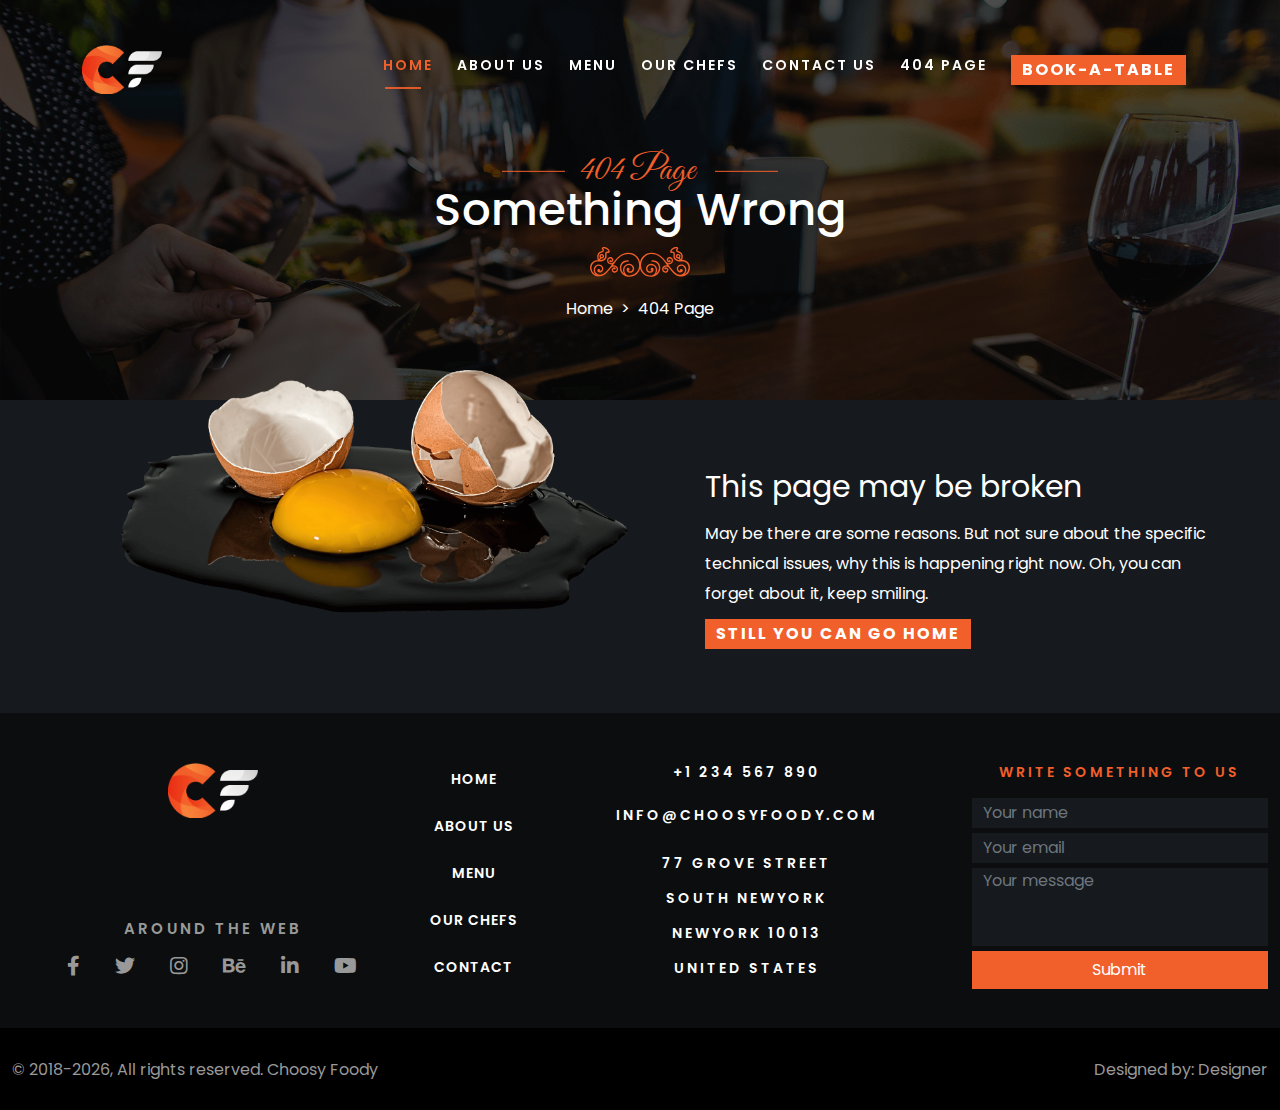
<file: 404page.html>
<!DOCTYPE html>
<html lang="en">

<head>
    <meta charset="UTF-8">
    <meta http-equiv="X-UA-Compatible" content="IE=edge">
    <meta name="viewport" content="width=device-width, initial-scale=1.0">
    <title>choosyfoody</title>
    <!-- boostrap css -->
    <link rel="stylesheet" href="css/bootstrap.min.css">
    <!-- google font css -->
    <link href="https://fonts.googleapis.com/css?family=Great+Vibes|Poppins:400,500,600,700,800&display=swap"
        rel="stylesheet">
    <!-- font awesome css -->
    <link rel="stylesheet" href="css/fontawesome.min.css">
    <!-- slick slider css -->
    <link rel="stylesheet" href="css/slick.css">
    <!-- main css -->
    <link rel="stylesheet" href="css/style.css">
    <!-- responsive css -->
    <link rel="stylesheet" href="css/responsive.css">
</head>

<body>
    <div id="errorpage">
        <!-- ----------------------book a table part start------------------------ -->

        <section id="full-book" class="book-table">
            <div class="container-fluid">
                <div class="row">

                    <div class="col-sm-12 col-md-8 from-part">
                        <div class="content text-center">
                            <p type="button" class="close" data-dismiss="modal" aria-label="Close">
                                <span aria-hidden="true">&times;</span>
                            </p>
                            <h3>Send Your requirements</h3>
                            <form action="" name="bookTable">
                                <div class="input-group">
                                    <input type="text" class="form-control" placeholder="No. of Persons">
                                    <div class="input-group-append">
                                        <div class="input-group-text">
                                            <i class="fas fa-user-friends"></i>
                                        </div>
                                    </div>
                                </div>
                                <div class="input-group date">
                                    <input type="text" class="form-control" placeholder="Date">
                                    <div class="input-group-append">
                                        <div class="input-group-text" id="calendar">
                                            <i class="fa fa-calendar"></i>
                                        </div>
                                    </div>
                                </div>
                                <div class="input-group date">
                                    <input type="text" class="form-control" placeholder="Time">
                                    <div class="input-group-append">
                                        <div class="input-group-text" id="time">
                                            <i class="fas fa-clock"></i>
                                        </div>
                                    </div>
                                </div>

                                <div class="input-group">
                                    <input type="text" class="form-control" placeholder="Your Name">
                                    <div class="input-group-append">
                                        <div class="input-group-text" id="yourname">
                                            <i class="fas fa-user-edit"></i>
                                        </div>
                                    </div>
                                </div>
                                <div class="input-group">
                                    <input type="text" class="form-control" placeholder="Your Phone No." />
                                    <div class="input-group-append">
                                        <div class="input-group-text">
                                            <i class="fas fa-phone"></i>
                                        </div>
                                    </div>
                                </div>
                                <div class="input-group">

                                    <input type="text" class="form-control" autocomplete="off"
                                        placeholder="Your Email" />
                                    <div class="input-group-append">
                                        <div class="input-group-text">
                                            <i class="fas fa-at"></i>
                                        </div>
                                    </div>
                                </div>
                                <div class="input-group">
                                    <span class="input-group-btn">
                                        <button class="btn subbtn" type="submit">Submit</button>
                                    </span>
                                </div>
                            </form>
                        </div>
                    </div>
                </div>
            </div>
        </section>

        <!--------------------- book a table part end ------------------------->

        <!----------------- navbar part start--------------------->
        <div class="section menu cf-nav" id="background_main">
            <nav class="navbar navbar-expand-lg">
                <div class="container">

                    <a class="navbar-brand" href="#"><img src="images/cf-logo.png" alt=""></a>

                    <button class="navbar-toggler" type="button" data-bs-toggle="collapse"
                        data-bs-target="#navbarSupportedContent" aria-controls="navbarSupportedContent"
                        aria-expanded="false" aria-label="Toggle navigation">
                        <i class="fas fa-bars"></i>
                    </button>
                    <div class="collapse navbar-collapse my_nav" id="navbarSupportedContent">
                        <ul class="navbar-nav ms-auto mb-2 mb-lg-0">

                            <li class="nav-item active">
                                <a class="nav-link active" aria-current="page" href="index.html">Home</a>
                            </li>
                            <li class="nav-item">
                                <a class="nav-link" aria-current="page" href="aboutus.html">About Us</a>
                            </li>
                            <li class="nav-item">
                                <a class="nav-link" aria-current="page" href="menu.html">Menu</a>
                            </li>
                            <li class="nav-item">
                                <a class="nav-link" aria-current="page" href="chefs.html">Our Chefs</a>
                            </li>
                            <li class="nav-item">
                                <a class="nav-link" aria-current="page" href="contactus.html">Contact Us</a>
                            </li>
                            <li class="nav-item">
                                <a class="nav-link" aria-current="page" href="#">404 Page</a>
                            </li>
                            <li class="nav-item">
                                <a class="nav-link" aria-current="page" href="#"><button type="button"
                                        class="btn all-btn shine">Book-a-Table</button>
                                </a>
                            </li>
                        </ul>
                    </div>
                </div>
            </nav>
        </div>


        <!----------------- navbar part end--------------------->

        <!-- -------------special part start------------------ -->
        <section id="full-special" class="special">
            <div class="container-fluid">
                <div class="row">
                    <div class="col-md-12 background ">
                        <div class="foreground">

                            <div class="content text-center">

                                <h2>404 Page</h2>

                                <h3>Something Wrong</h3>

                                <img src="images/title-shape.svg" alt="Title Shape Image">

                                <nav style="--bs-breadcrumb-divider: '>';" aria-label="breadcrumb">
                                    <ul class="breadcrumb">
                                        <li class="breadcrumb-item"><a href="index.html">Home</a></li>
                                        <li class="breadcrumb-item active" aria-current="404page.html"><a
                                                href="404page.html"></a> 404 Page</li>
                                    </ul>
                                </nav>

                            </div>

                        </div>

                    </div>
                </div>
            </div>


        </section>

        <!-- -------------special part start------------------ -->

        <!-------------broken part start ----------------->
        <section id="brokenpage" class="broken">
            <section id="full-404-page" class="page-404">
                <div class="container-fluid">
                    <div class="row">
                        <div class="col col-12 col-sm-12 col-md-12 col-lg-12 col-xl-6 broken-left">
                            <img src="images/bg-404.png" alt="Broken Eggs Image" class="img-fluid">
                        </div>
                        <div class="col col-12 col-sm-12 col-md-12 col-lg-12 col-xl-5 offset-xl-1 broken-right">
                            <p>This page may be broken</p>
                            <p>May be there are some reasons. But not sure about the specific technical issues, why this
                                is happening right now. Oh, you can forget about it, keep smiling. </p>
                            <a href="index.html">
                                <button type="button" class="btn all-btn shine d-none d-sm-block">Still you can go
                                    Home</button>
                                <button type="button" class="btn all-btn shine d-sm-none">Go Home</button>
                            </a>
                        </div>
                    </div>
                </div>
            </section>
        </section>
        <!-------------broken part start ----------------->
        <!-- ---------------------footer part start -------------------->
        <section id="footer-full" class="footer">
            <div class="footer-top">
                <div class="container-fluid">
                    <div class="row">
                        <div class="col col-12 col-sm-6 col-md-6 col-xl-4 text-center">
                            <div class="row">
                                <div class="col-md-12 logo">
                                    <p>
                                        <a href="index.html"><img src="images/cf-logo.png" alt="logo"></a>
                                    </p>
                                </div>
                                <div class="col-md-12">
                                    <div class="social">
                                        <p class="text">Around The Web</p>
                                        <ul>
                                            <li>
                                                <ul>
                                                    <li>
                                                        <a class="facebook" href="YOUR FACEBOOK URL">
                                                            <i class="fab fa-facebook-f"></i>
                                                        </a>
                                                    </li>
                                                    <li>
                                                        <a class="twitter" href="YOUR TWITTER URL">
                                                            <i class="fab fa-twitter"></i>
                                                        </a>
                                                    </li>
                                                    <li>
                                                        <a class="instagram" href="YOUR INSTAGRAM URL">
                                                            <i class="fab fa-instagram"></i>
                                                        </a>
                                                    </li>
                                                    <li>
                                                        <a class="behance" href="YOUR BEHANCE URL">
                                                            <i class="fab fa-behance"></i>
                                                        </a>
                                                    </li>
                                                    <li>
                                                        <a class="linkedin" href="YOUR LINKED IN URL">
                                                            <i class="fab fa-linkedin-in"></i>
                                                        </a>
                                                    </li>
                                                    <li>
                                                        <a class="youtube" href="YOUR YOUTUBE URL">
                                                            <i class="fab fa-youtube"></i>
                                                        </a>
                                                    </li>
                                                </ul>
                                            </li>
                                        </ul>
                                    </div>
                                </div>
                            </div>

                        </div>
                        <div class="col col-12 col-sm-6 col-md-6 col-xl-1 footer-menu">
                            <ul>
                                <li><a href="">Home</a></li>
                                <li><a href="">About Us</a></li>
                                <li><a href="">Menu</a></li>
                                <li><a href="">Our Chefs</a></li>
                                <li><a href="">Contact</a></li>
                            </ul>
                        </div>
                        <div class="col col-12 col-sm-6 col-md-6 col-xl-4 contact-way text-center">

                            <div class="phone">
                                <p>+1 234 567 890</p>
                            </div>

                            <div class="mail">
                                <p>INFO@CHOOSYFOODY.COM</p>
                            </div>

                            <div class="address">
                                <p>77 GROVE STREET</p>
                                <p>SOUTH NEWYORK</p>
                                <p>NEWYORK 10013</p>
                                <p>UNITED STATES</p>
                            </div>

                        </div>
                        <div class="col col-12 col-sm-6 col-md-6 col-xl-3 footer-from">
                            <p>Write something to us</p>
                            <form action="">
                                <div class="input-group">
                                    <input type="name" class="form-control" placeholder="Your name" autocomplete="off">
                                </div>

                                <div class="input-group">
                                    <input type="email" class="form-control" placeholder="Your email"
                                        autocomplete="off">
                                </div>

                                <div class="input-group">
                                    <textarea class="form-control" name="text" id="text" placeholder="Your message"
                                        autocomplete="off"></textarea>
                                </div>

                                <div class="input-group">
                                    <span class="input-group-btn">
                                        <button class="btn" type="submit">Submit</button>
                                    </span>
                                </div>
                            </form>
                        </div>
                    </div>

                </div>
            </div>
            <!-- ---------------------footer part end -------------------->
            <!------------------- footer bottom part start --------------------------->
            <div class="footer-bottom">
                <div class="container-fluid">
                    <div class="row">
                        <div class="col-md-8 bottom-left">
                            &copy; 2018<script>
                                new Date().getFullYear() > 2010 && document.write("-" + new Date().getFullYear());
                            </script>, All rights reserved. <a href="#">Choosy Foody</a>
                        </div>
                        <div class="col-md-4 d-none d-md-block bottom-right">
                            Designed by: Designer
                        </div>
                    </div>
                </div>
            </div>

            <!------------------- footer bottom part start --------------------------->
        </section>

    </div>
    <!-- ---------------jquery js----------- -->
    <script src="js/jquery-1.12.4.min.js"></script>
    <!-- ---------------bootstrap js----------- -->
    <script src="js/bootstrap.bundle.min.js"></script>
    <!-- ---------------slick slider js----------- -->
    <script src="js/slick.min.js"></script>
    <!-- -----------special part js----------- -->
    <script src="js/mixitup.min.js"></script>
    <!-- -----------parally part js----------- -->
    <script src="js/parally.js"></script>
    <!-- -----------custom part js----------- -->
    <script src="js/script.js"></script>
</body>

</html>
</file>
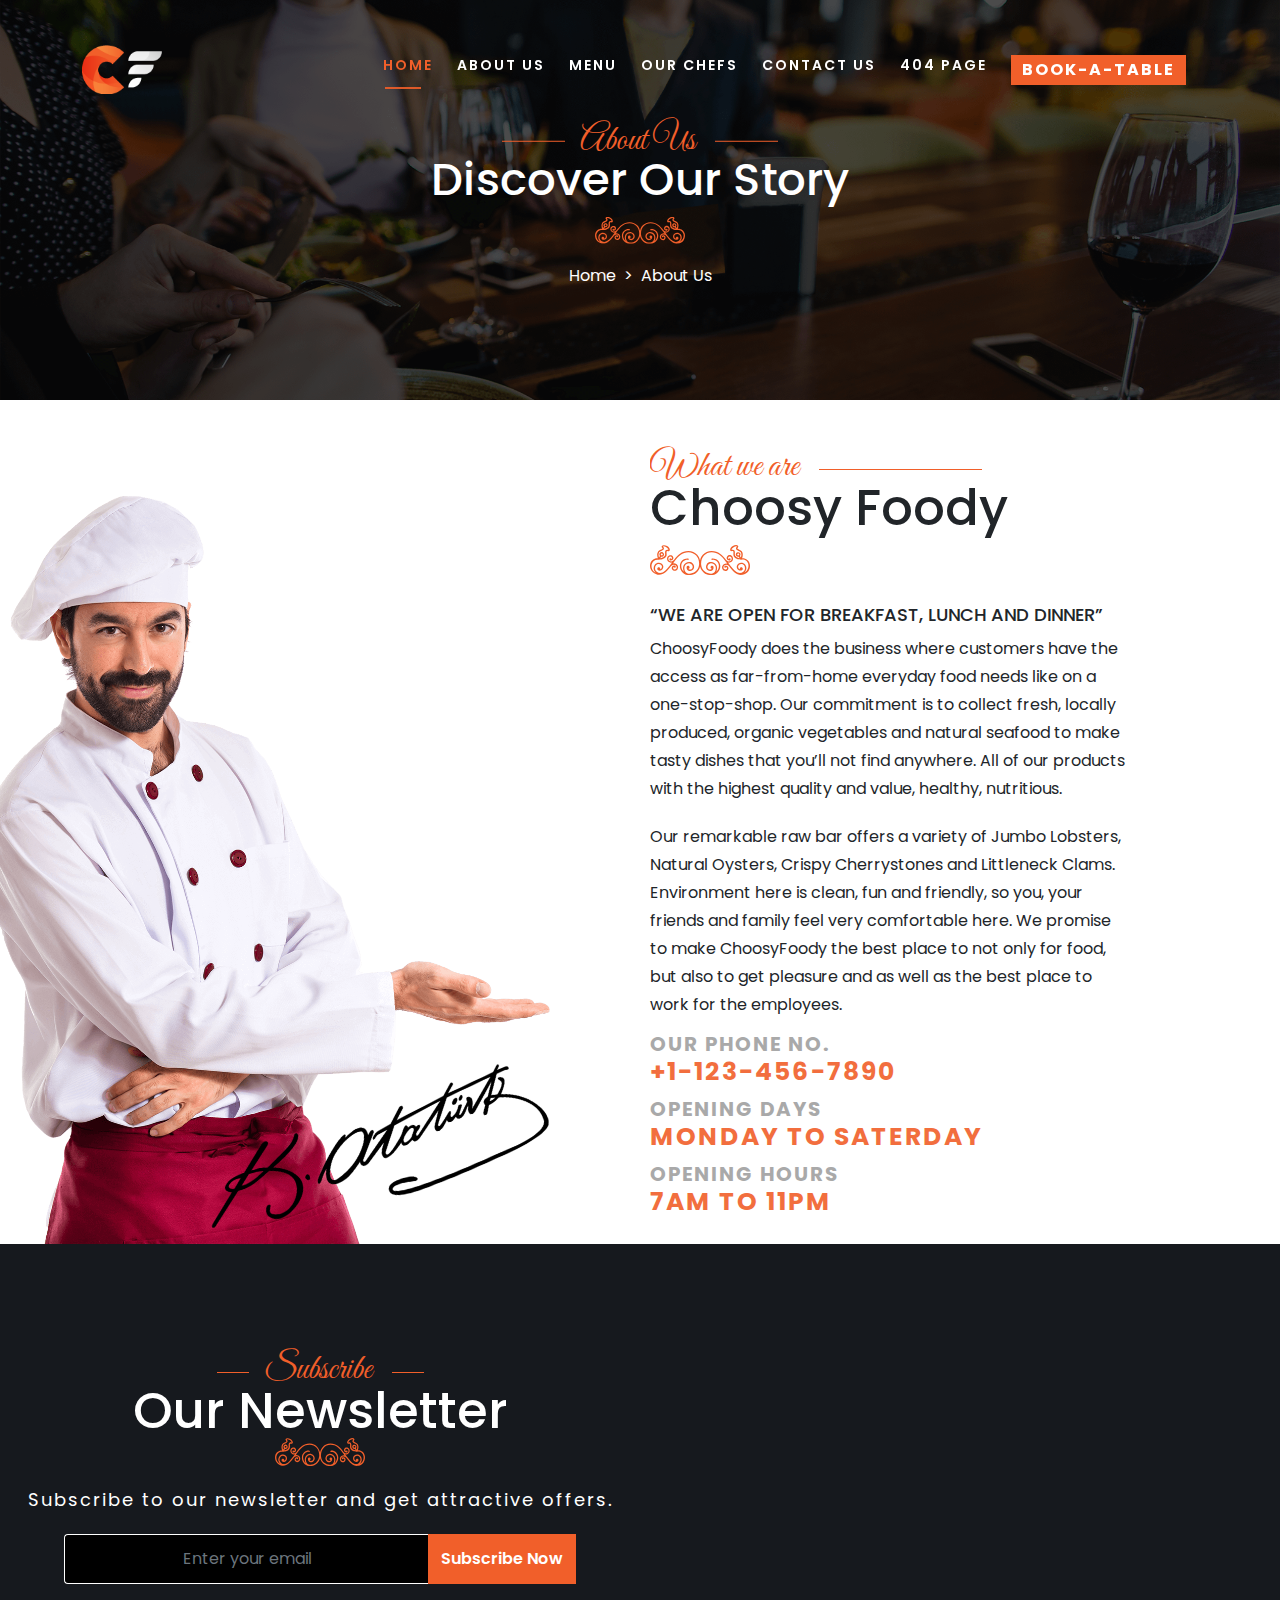
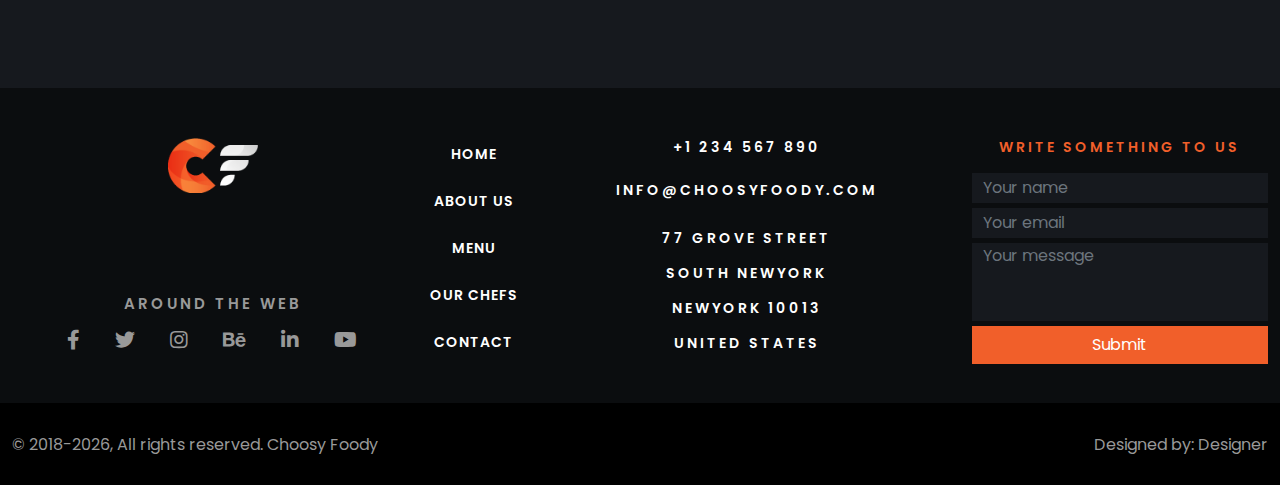
<file: aboutus.html>
<!DOCTYPE html>
<html lang="en">

<head>
    <meta charset="UTF-8">
    <meta http-equiv="X-UA-Compatible" content="IE=edge">
    <meta name="viewport" content="width=device-width, initial-scale=1.0">
    <title>choosyfoody</title>
    <!-- boostrap css -->
    <link rel="stylesheet" href="css/bootstrap.min.css">
    <!-- google font css -->
    <link href="https://fonts.googleapis.com/css?family=Great+Vibes|Poppins:400,500,600,700,800&display=swap"
        rel="stylesheet">
    <!-- font awesome css -->
    <link rel="stylesheet" href="css/fontawesome.min.css">
    <!-- slick slider css -->
    <link rel="stylesheet" href="css/slick.css">
    <!-- main css -->
    <link rel="stylesheet" href="css/style.css">
    <!-- responsive css -->
    <link rel="stylesheet" href="css/responsive.css">
</head>

<body>
    <div id="aboutus_page">
        <!-- ----------------------book a table part start------------------------ -->
        <section id="full-book" class="book-table">
            <div class="container-fluid">
                <div class="row">

                    <div class="col-sm-12 col-md-8 from-part">
                        <div class="content text-center">
                            <p type="button" class="close" data-dismiss="modal" aria-label="Close">
                                <span aria-hidden="true">&times;</span>
                            </p>
                            <h3>Send Your requirements</h3>
                            <form action="" name="bookTable">
                                <div class="input-group">
                                    <input type="text" class="form-control" placeholder="No. of Persons">
                                    <div class="input-group-append">
                                        <div class="input-group-text">
                                            <i class="fas fa-user-friends"></i>
                                        </div>
                                    </div>
                                </div>
                                <div class="input-group date">
                                    <input type="text" class="form-control" placeholder="Date">
                                    <div class="input-group-append">
                                        <div class="input-group-text" id="calendar">
                                            <i class="fa fa-calendar"></i>
                                        </div>
                                    </div>
                                </div>
                                <div class="input-group date">
                                    <input type="text" class="form-control" placeholder="Time">
                                    <div class="input-group-append">
                                        <div class="input-group-text" id="time">
                                            <i class="fas fa-clock"></i>
                                        </div>
                                    </div>
                                </div>

                                <div class="input-group">
                                    <input type="text" class="form-control" placeholder="Your Name">
                                    <div class="input-group-append">
                                        <div class="input-group-text" id="yourname">
                                            <i class="fas fa-user-edit"></i>
                                        </div>
                                    </div>
                                </div>
                                <div class="input-group">
                                    <input type="text" class="form-control" placeholder="Your Phone No." />
                                    <div class="input-group-append">
                                        <div class="input-group-text">
                                            <i class="fas fa-phone"></i>
                                        </div>
                                    </div>
                                </div>
                                <div class="input-group">

                                    <input type="text" class="form-control" autocomplete="off"
                                        placeholder="Your Email" />
                                    <div class="input-group-append">
                                        <div class="input-group-text">
                                            <i class="fas fa-at"></i>
                                        </div>
                                    </div>
                                </div>
                                <div class="input-group">
                                    <span class="input-group-btn">
                                        <button class="btn subbtn" type="submit">Submit</button>
                                    </span>
                                </div>
                            </form>
                        </div>
                    </div>
                </div>
            </div>
        </section>

        <!-- ----------------------book a table part end------------------------ -->
        <!----------------- navbar part start--------------------->

        <div class="section menu cf-nav" id="background_main">
            <nav class="navbar navbar-expand-lg">
                <div class="container">

                    <a class="navbar-brand" href="#"><img src="images/cf-logo.png" alt=""></a>

                    <button class="navbar-toggler" type="button" data-bs-toggle="collapse"
                        data-bs-target="#navbarSupportedContent" aria-controls="navbarSupportedContent"
                        aria-expanded="false" aria-label="Toggle navigation">
                        <i class="fas fa-bars"></i>
                    </button>
                    <div class="collapse navbar-collapse my_nav" id="navbarSupportedContent">
                        <ul class="navbar-nav ms-auto mb-2 mb-lg-0">

                            <li class="nav-item active">
                                <a class="nav-link active" aria-current="page" href="#">Home</a>
                            </li>
                            <li class="nav-item">
                                <a class="nav-link" aria-current="page" href="#">About Us</a>
                            </li>
                            <li class="nav-item">
                                <a class="nav-link" aria-current="page" href="#">Menu</a>
                            </li>
                            <li class="nav-item">
                                <a class="nav-link" aria-current="page" href="#">Our Chefs</a>
                            </li>
                            <li class="nav-item">
                                <a class="nav-link" aria-current="page" href="#">Contact Us</a>
                            </li>
                            <li class="nav-item">
                                <a class="nav-link" aria-current="page" href="#">404 Page</a>
                            </li>
                            <li class="nav-item">
                                <a class="nav-link" aria-current="page" href="#"><button type="button"
                                        class="btn all-btn shine">Book-a-Table</button>
                                </a>
                            </li>
                        </ul>
                    </div>
                </div>
            </nav>
        </div>
        <!----------------- navbar part end--------------------->
        <!-- -------------special part start------------------ -->
        <section id="full-special" class="special aboutus-page">
            <div class="container-fluid">
                <div class="row">
                    <div class="col-md-12 background ">
                        <div class="foreground">

                            <div class="content text-center">

                                <h2>About Us</h2>

                                <h3>Discover Our Story</h3>

                                <img src="images/title-shape.svg" alt="Title Shape Image">

                                <nav style="--bs-breadcrumb-divider: '>';" aria-label="breadcrumb">
                                    <ul class="breadcrumb">
                                        <li class="breadcrumb-item"><a href="index.html">Home</a></li>
                                        <li class="breadcrumb-item active" aria-current=""><a href="aboutus.html"></a>
                                            About Us</li>
                                    </ul>
                                </nav>

                            </div>

                        </div>
                    </div>

                </div>
            </div>
        </section>
        <!-- -------------special part end ------------------ -->
        <!------------------------ about us part start --------------------->
        <div id="full_about_us" class="about-us">
            <div class="container">
                <div class="row">
                    <div class="col col-12 col-sm-12 col-md-12 col-lg-6 order-2 d-lg-none d-xl-none col-left">

                        <img src="images/signature-3.png" alt="Signature 3" class="img-fluid">

                    </div>

                    <div class="col col-12 col-sm-12 col-md-12 col-lg-6 d-none d-lg-block col-left">

                        <img src="images/signature-3.png" alt="Signature 3" class="img-fluid">

                    </div>
                    <div class="col col-12 col-sm-12 col-md-12 col-lg-6 col-right">

                        <div class="content">

                            <h2>What we are</h2>

                            <h3>Choosy Foody</h3>

                            <img src="images/title-shape.svg" alt="Title Shape Image">

                            <p class="headline">“We are open
                                for breakfast, lunch and dinner”</p>


                            <p class="d-xl-none">
                                ChoosyFoody does the business where customers have the access as far-from-home everyday
                                food
                                needs like on a
                                one-stop-shop. Our commitment is to collect fresh, locally produced, organic vegetables
                                and
                                natural seafood to make
                                tasty dishes that you’ll not find anywhere.<br><br>
                                We give outstanding personal services at the lowest possible prices. Our remarkable raw
                                bar
                                offers a variety of Jumbo
                                Lobsters, Natural Oysters, Crispy Cherrystones and Littleneck Clams. Environment here is
                                clean, fun and friendly.
                            </p>

                            <p class="d-none d-xl-block">
                                ChoosyFoody does the business where customers have the access as far-from-home everyday
                                food
                                needs like on a
                                one-stop-shop. Our commitment is to collect fresh, locally produced, organic vegetables
                                and
                                natural seafood to make
                                tasty dishes that you’ll not find anywhere. All of our products with the highest quality
                                and
                                value, healthy, nutritious.
                            </p>

                            <p class="d-none d-xl-block">
                                Our remarkable raw bar
                                offers a variety of Jumbo
                                Lobsters, Natural Oysters, Crispy Cherrystones and Littleneck Clams. Environment here is
                                clean, fun and friendly, so
                                you, your friends and family feel very comfortable here. We promise to make ChoosyFoody
                                the
                                best place to not only for
                                food, but also to get pleasure and as well as the best place to work for the employees.
                            </p>

                            <div class="phone">
                                <p>Our Phone No.</p>
                                <p>+1-123-456-7890</p>
                            </div>

                            <div class="days">
                                <p>Opening Days</p>
                                <p>Monday to Saterday</p>
                            </div>

                            <div class="hours">
                                <p>Opening Hours</p>
                                <p>7am to 11pm</p>
                            </div>

                        </div>

                    </div>
                </div>
            </div>
        </div>
        <!------------------------ about us part end --------------------->


        <!------------------------- newsletter part start-------------------- -->
        <section id="full-newsletter" class="newsletter">
            <div class="container-fluid">
                <div class="row">
                    <div class="col-md-6 left_part d-none d-md-block">
                        <div class="content text-center">
                            <h2>Subscribe</h2>
                            <h3>Our Newsletter</h3>
                            <img src="images/title-shape.svg" alt="">
                            <p>Subscribe to our newsletter and get attractive offers.</p>

                            <form action="">
                                <div class="input-group">
                                    <input type="email" class="form-control" placeholder="Enter your email">
                                    <span class="input-group-btn">
                                        <button class="btn" type="submit">Subscribe Now</button>
                                    </span>
                                </div>

                            </form>
                        </div>
                    </div>
                    <div class="col-md-6 right_part d-none d-md-block">
                        <iframe
                            src="https://www.google.com/maps/embed?pb=!1m14!1m8!1m3!1d3691.7352748921066!2d91.785175!3d22.2880156!3m2!1i1024!2i768!4f13.1!3m3!1m2!1s0x30acdefa541fc7a5%3A0x55fc0e23caaa5057!2sBRAC%20Bank%20Limited!5e0!3m2!1sen!2sbd!4v1622737428131!5m2!1sen!2sbd"
                            width="100%" height="100%" style="border:0;" allowfullscreen="" loading="lazy"></iframe>
                    </div>
                </div>
            </div>
        </section>
        <!------------------------ newsletter part end ------------------------------>
        <!------------------------- footer part start -------------------------------->
        <section id="footer-full" class="footer">
            <div class="footer-top">
                <div class="container-fluid">
                    <div class="row">
                        <div class="col col-12 col-sm-6 col-md-6 col-xl-4 text-center">
                            <div class="row">
                                <div class="col-md-12 logo">
                                    <p>
                                        <a href="index.html"><img src="images/cf-logo.png" alt="logo"></a>
                                    </p>
                                </div>
                                <div class="col-md-12">
                                    <div class="social">
                                        <p class="text">Around The Web</p>
                                        <ul>
                                            <li>
                                                <ul>
                                                    <li>
                                                        <a class="facebook" href="YOUR FACEBOOK URL">
                                                            <i class="fab fa-facebook-f"></i>
                                                        </a>
                                                    </li>
                                                    <li>
                                                        <a class="twitter" href="YOUR TWITTER URL">
                                                            <i class="fab fa-twitter"></i>
                                                        </a>
                                                    </li>
                                                    <li>
                                                        <a class="instagram" href="YOUR INSTAGRAM URL">
                                                            <i class="fab fa-instagram"></i>
                                                        </a>
                                                    </li>
                                                    <li>
                                                        <a class="behance" href="YOUR BEHANCE URL">
                                                            <i class="fab fa-behance"></i>
                                                        </a>
                                                    </li>
                                                    <li>
                                                        <a class="linkedin" href="YOUR LINKED IN URL">
                                                            <i class="fab fa-linkedin-in"></i>
                                                        </a>
                                                    </li>
                                                    <li>
                                                        <a class="youtube" href="YOUR YOUTUBE URL">
                                                            <i class="fab fa-youtube"></i>
                                                        </a>
                                                    </li>
                                                </ul>
                                            </li>
                                        </ul>
                                    </div>
                                </div>
                            </div>

                        </div>
                        <div class="col col-12 col-sm-6 col-md-6 col-xl-1 footer-menu">
                            <ul>
                                <li><a href="">Home</a></li>
                                <li><a href="">About Us</a></li>
                                <li><a href="">Menu</a></li>
                                <li><a href="">Our Chefs</a></li>
                                <li><a href="">Contact</a></li>
                            </ul>
                        </div>
                        <div class="col col-12 col-sm-6 col-md-6 col-xl-4 contact-way text-center">

                            <div class="phone">
                                <p>+1 234 567 890</p>
                            </div>

                            <div class="mail">
                                <p>INFO@CHOOSYFOODY.COM</p>
                            </div>

                            <div class="address">
                                <p>77 GROVE STREET</p>
                                <p>SOUTH NEWYORK</p>
                                <p>NEWYORK 10013</p>
                                <p>UNITED STATES</p>
                            </div>

                        </div>
                        <div class="col col-12 col-sm-6 col-md-6 col-xl-3 footer-from">
                            <p>Write something to us</p>
                            <form action="">
                                <div class="input-group">
                                    <input type="name" class="form-control" placeholder="Your name" autocomplete="off">
                                </div>

                                <div class="input-group">
                                    <input type="email" class="form-control" placeholder="Your email"
                                        autocomplete="off">
                                </div>

                                <div class="input-group">
                                    <textarea class="form-control" name="text" id="text" placeholder="Your message"
                                        autocomplete="off"></textarea>
                                </div>

                                <div class="input-group">
                                    <span class="input-group-btn">
                                        <button class="btn" type="submit">Submit</button>
                                    </span>
                                </div>
                            </form>
                        </div>
                    </div>

                </div>
            </div>
            <!------------------------- footer part end -------------------------------->
            <!------------------------ footer bottom part start -------------------------->
            <div class="footer-bottom">
                <div class="container-fluid">
                    <div class="row">
                        <div class="col-md-8 bottom-left">
                            &copy; 2018<script>
                                new Date().getFullYear() > 2010 && document.write("-" + new Date().getFullYear());
                            </script>, All rights reserved. <a href="#">Choosy Foody</a>
                        </div>
                        <div class="col-md-4 d-none d-md-block bottom-right">
                            Designed by: Designer
                        </div>
                    </div>
                </div>
            </div>

            <!------------------------ footer bottom part end --------------------------->
        </section>
    </div>

    <!-- ---------------jquery js----------- -->
    <script src="js/jquery-1.12.4.min.js"></script>
    <!-- ---------------bootstrap js----------- -->
    <script src="js/bootstrap.bundle.min.js"></script>
    <!-- ---------------slick slider js----------- -->
    <script src="js/slick.min.js"></script>
    <!-- -----------special part js----------- -->
    <script src="js/mixitup.min.js"></script>
    <!-- -----------parally part js----------- -->
    <script src="js/parally.js"></script>
    <!-- -----------custom part js----------- -->
    <script src="js/script.js"></script>
</body>

</html>
</file>
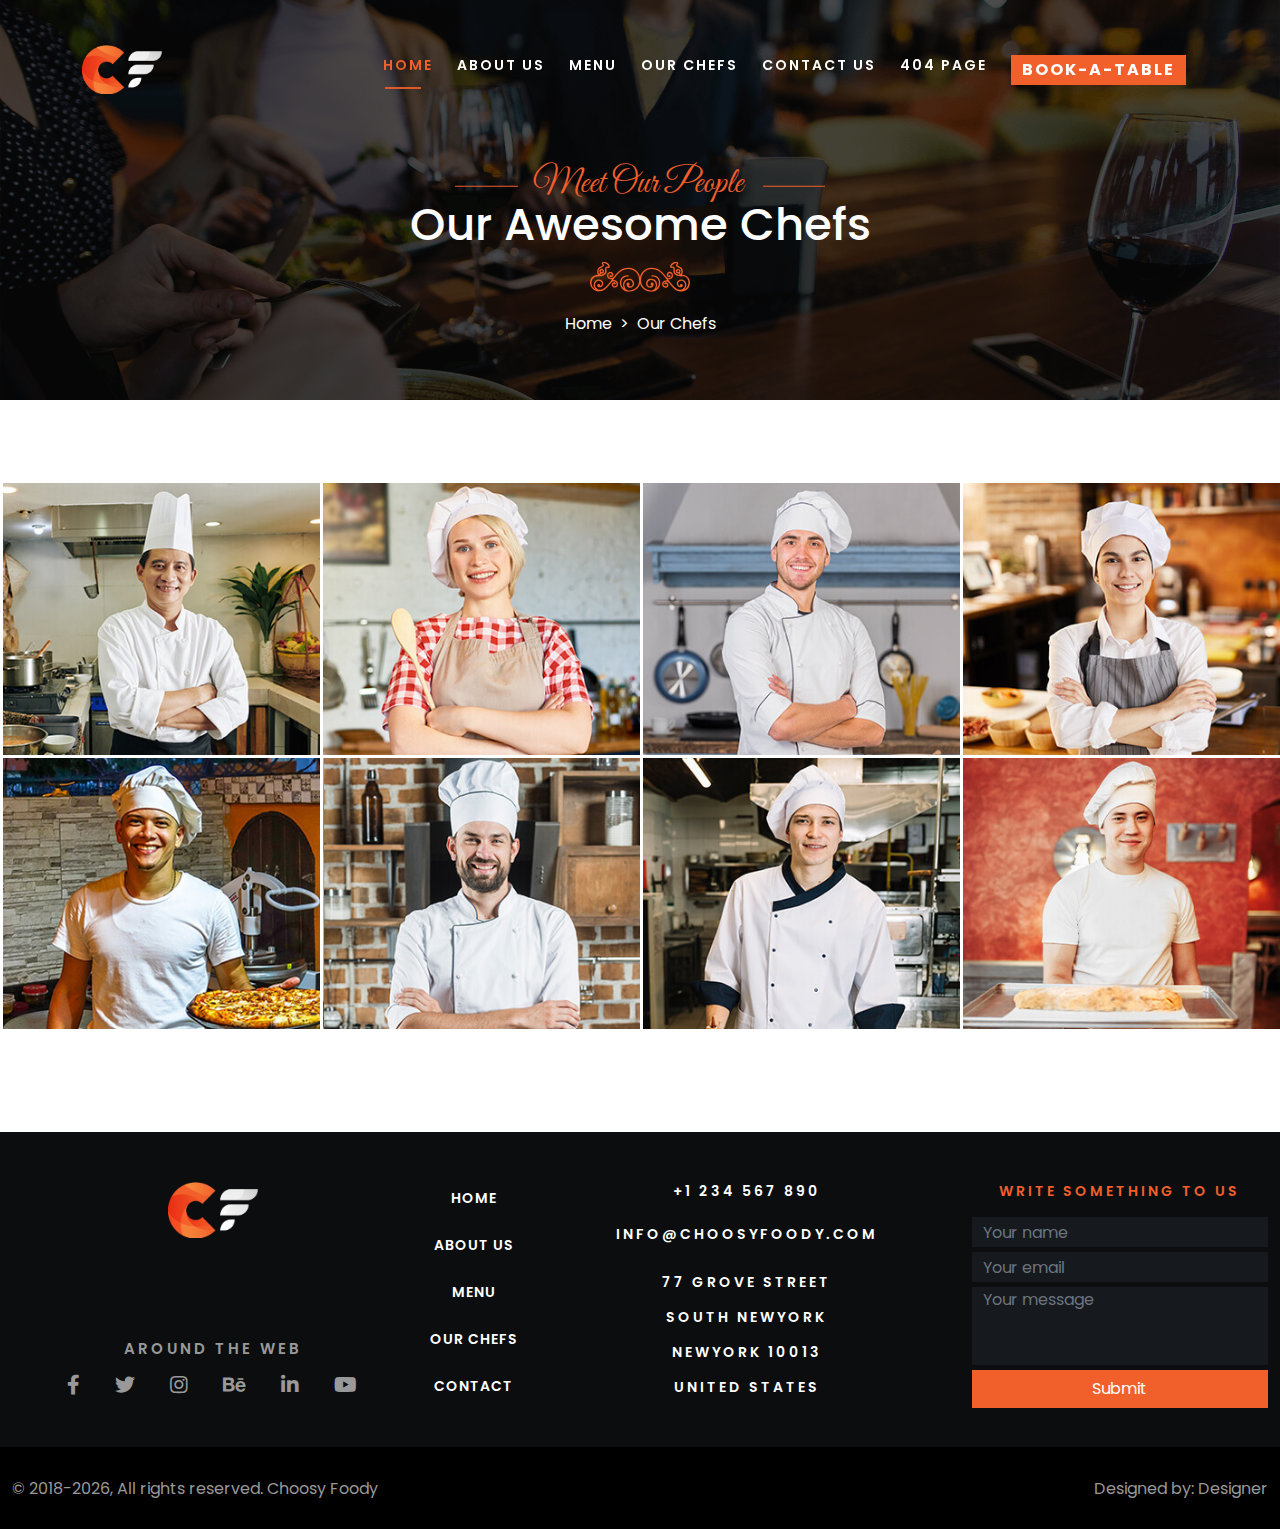
<file: chefs.html>
<!DOCTYPE html>
<html lang="en">

<head>
    <meta charset="UTF-8">
    <meta http-equiv="X-UA-Compatible" content="IE=edge">
    <meta name="viewport" content="width=device-width, initial-scale=1.0">
    <title>choosyfoody</title>
    <!-- boostrap css -->
    <link rel="stylesheet" href="css/bootstrap.min.css">
    <!-- google font css -->
    <link href="https://fonts.googleapis.com/css?family=Great+Vibes|Poppins:400,500,600,700,800&display=swap"
        rel="stylesheet">
    <!-- font awesome css -->
    <link rel="stylesheet" href="css/fontawesome.min.css">
    <!-- slick slider css -->
    <link rel="stylesheet" href="css/slick.css">
    <!-- main css -->
    <link rel="stylesheet" href="css/style.css">
    <!-- responsive css -->
    <link rel="stylesheet" href="css/responsive.css">
</head>

<body>
    <div id="ourchefs_page">
        <!-- ----------------------book a table part start------------------------ -->

        <section id="full-book" class="book-table">
            <div class="container-fluid">
                <div class="row">

                    <div class="col-sm-12 col-md-8 from-part">
                        <div class="content text-center">
                            <p type="button" class="close" data-dismiss="modal" aria-label="Close">
                                <span aria-hidden="true">&times;</span>
                            </p>
                            <h3>Send Your requirements</h3>
                            <form action="" name="bookTable">
                                <div class="input-group">
                                    <input type="text" class="form-control" placeholder="No. of Persons">
                                    <div class="input-group-append">
                                        <div class="input-group-text">
                                            <i class="fas fa-user-friends"></i>
                                        </div>
                                    </div>
                                </div>
                                <div class="input-group date">
                                    <input type="text" class="form-control" placeholder="Date">
                                    <div class="input-group-append">
                                        <div class="input-group-text" id="calendar">
                                            <i class="fa fa-calendar"></i>
                                        </div>
                                    </div>
                                </div>
                                <div class="input-group date">
                                    <input type="text" class="form-control" placeholder="Time">
                                    <div class="input-group-append">
                                        <div class="input-group-text" id="time">
                                            <i class="fas fa-clock"></i>
                                        </div>
                                    </div>
                                </div>

                                <div class="input-group">
                                    <input type="text" class="form-control" placeholder="Your Name">
                                    <div class="input-group-append">
                                        <div class="input-group-text" id="yourname">
                                            <i class="fas fa-user-edit"></i>
                                        </div>
                                    </div>
                                </div>
                                <div class="input-group">
                                    <input type="text" class="form-control" placeholder="Your Phone No." />
                                    <div class="input-group-append">
                                        <div class="input-group-text">
                                            <i class="fas fa-phone"></i>
                                        </div>
                                    </div>
                                </div>
                                <div class="input-group">

                                    <input type="text" class="form-control" autocomplete="off"
                                        placeholder="Your Email" />
                                    <div class="input-group-append">
                                        <div class="input-group-text">
                                            <i class="fas fa-at"></i>
                                        </div>
                                    </div>
                                </div>
                                <div class="input-group">
                                    <span class="input-group-btn">
                                        <button class="btn subbtn" type="submit">Submit</button>
                                    </span>
                                </div>
                            </form>
                        </div>
                    </div>
                </div>
            </div>
        </section>
        <!------------------------book a table part end-------------------------->


        <!----------------- navbar part start--------------------->

        <div class="section menu cf-nav" id="background_main">
            <nav class="navbar navbar-expand-lg">
                <div class="container">

                    <a class="navbar-brand" href="#"><img src="images/cf-logo.png" alt=""></a>

                    <button class="navbar-toggler" type="button" data-bs-toggle="collapse"
                        data-bs-target="#navbarSupportedContent" aria-controls="navbarSupportedContent"
                        aria-expanded="false" aria-label="Toggle navigation">
                        <i class="fas fa-bars"></i>
                    </button>
                    <div class="collapse navbar-collapse my_nav" id="navbarSupportedContent">
                        <ul class="navbar-nav ms-auto mb-2 mb-lg-0">

                            <li class="nav-item active">
                                <a class="nav-link active" aria-current="page" href="index.html">Home</a>
                            </li>
                            <li class="nav-item">
                                <a class="nav-link" aria-current="page" href="aboutus.html">About Us</a>
                            </li>
                            <li class="nav-item">
                                <a class="nav-link" aria-current="page" href="menu.html">Menu</a>
                            </li>
                            <li class="nav-item">
                                <a class="nav-link" aria-current="page" href="our_chefs.html">Our Chefs</a>
                            </li>
                            <li class="nav-item">
                                <a class="nav-link" aria-current="page" href="#">Contact Us</a>
                            </li>
                            <li class="nav-item">
                                <a class="nav-link" aria-current="page" href="#">404 Page</a>
                            </li>
                            <li class="nav-item">
                                <a class="nav-link" aria-current="page" href="#"><button type="button"
                                        class="btn all-btn shine">Book-a-Table</button>
                                </a>
                            </li>
                        </ul>
                    </div>
                </div>
            </nav>
        </div>

        <!----------------- navbar part end--------------------->

        <!-- -------------special part start------------------ -->
        <section id="full-special" class="special">
            <div class="container-fluid">
                <div class="row">
                    <div class="col-md-12 background ">
                        <div class="foreground">

                            <div class="content text-center">
                                <h2>Meet Our People</h2>
                                <h3>Our Awesome Chefs</h3>
                                <img src="images/title-shape.svg" alt="Title Shape Image">
                                <nav style="--bs-breadcrumb-divider: '>';" aria-label="breadcrumb">
                                    <ul class="breadcrumb">
                                        <li class="breadcrumb-item"><a href="index.html">Home</a></li>
                                        <li class="breadcrumb-item active" aria-current="">Our Chefs</li>
                                    </ul>
                                </nav>
                            </div>

                        </div>
                    </div>

                </div>
            </div>


        </section>
        <!-- -------------special part end------------------ -->
        <!-- -----------------------chefs part--------------------- -->
        <section id="full-chefs" class="chefs">
            <div class="container-fluid">
                <div class="row">

                    <div class="col col-12 col-sm-12 col-md-12 col-lg-12 col-xl-12 chefs-list">
                        <div class="row">
                            <div class="items col-xs-6 col-sm-6 col-md-3 p-0 drinks lunch snacks">
                                <div class="inner-item">
                                    <img src="images/chef-1.jpg">
                                </div>
                                <div class="items-overlay">
                                    <p>
                                        Rover Denson
                                        <span>Executive Chef</span>
                                    </p>

                                    <ul>
                                        <li>
                                            <a class="facebook" href="">
                                                <i class="fab fa-facebook-f"></i>
                                            </a>
                                        </li>
                                        <li>
                                            <a class="twitter" href="">
                                                <i class="fab fa-twitter"></i>
                                            </a>
                                        </li>
                                        <li>
                                            <a class="instagram" href="">
                                                <i class="fab fa-instagram"></i>
                                            </a>
                                        </li>
                                    </ul>

                                </div>
                            </div>

                            <div class="items col-xs-6 col-sm-6 col-md-3 p-0 drinks lunch snacks">
                                <div class="inner-item">
                                    <img src="images/chef-2.jpg">
                                </div>
                                <div class="items-overlay">
                                    <p>
                                        Jimmy Cullum
                                        <span>Sous Chef</span>
                                    </p>

                                    <ul>
                                        <li>
                                            <a class="facebook" href="">
                                                <i class="fab fa-facebook-f"></i>
                                            </a>
                                        </li>
                                        <li>
                                            <a class="twitter" href="">
                                                <i class="fab fa-twitter"></i>
                                            </a>
                                        </li>
                                        <li>
                                            <a class="instagram" href="">
                                                <i class="fab fa-instagram"></i>
                                            </a>
                                        </li>
                                    </ul>

                                </div>
                            </div>

                            <div class="items col-xs-6 col-sm-6 col-md-3 p-0 drinks lunch snacks">
                                <div class="inner-item">
                                    <img src="images/chef-3.jpg">
                                </div>
                                <div class="items-overlay">
                                    <p>
                                        Kenneth Adler
                                        <span>Chef de Partie</span>
                                    </p>

                                    <ul>
                                        <li>
                                            <a class="facebook" href="">
                                                <i class="fab fa-facebook-f"></i>
                                            </a>
                                        </li>
                                        <li>
                                            <a class="twitter" href="">
                                                <i class="fab fa-twitter"></i>
                                            </a>
                                        </li>
                                        <li>
                                            <a class="instagram" href="">
                                                <i class="fab fa-instagram"></i>
                                            </a>
                                        </li>
                                    </ul>

                                </div>
                            </div>
                            <div class="items col-xs-6 col-sm-6 col-md-3 p-0 drinks lunch snacks">
                                <div class="inner-item">
                                    <img src="images/chef-4.jpg">
                                </div>
                                <div class="items-overlay">
                                    <p>
                                        Judith Ritch
                                        <span>Butcher Chef </span>
                                    </p>

                                    <ul>
                                        <li>
                                            <a class="facebook" href="">
                                                <i class="fab fa-facebook-f"></i>
                                            </a>
                                        </li>
                                        <li>
                                            <a class="twitter" href="">
                                                <i class="fab fa-twitter"></i>
                                            </a>
                                        </li>
                                        <li>
                                            <a class="instagram" href="">
                                                <i class="fab fa-instagram"></i>
                                            </a>
                                        </li>
                                    </ul>

                                </div>
                            </div>
                            <div class="items col-xs-6 col-sm-6 col-md-3 p-0 drinks lunch snacks">
                                <div class="inner-item">
                                    <img src="images/chef-5.jpg">
                                </div>
                                <div class="items-overlay">
                                    <p>
                                        Robert Varner
                                        <span>Fish Chef</span>
                                    </p>

                                    <ul>
                                        <li>
                                            <a class="facebook" href="">
                                                <i class="fab fa-facebook-f"></i>
                                            </a>
                                        </li>
                                        <li>
                                            <a class="twitter" href="">
                                                <i class="fab fa-twitter"></i>
                                            </a>
                                        </li>
                                        <li>
                                            <a class="instagram" href="">
                                                <i class="fab fa-instagram"></i>
                                            </a>
                                        </li>
                                    </ul>

                                </div>
                            </div>
                            <div class="items col-xs-6 col-sm-6 col-md-3 p-0 drinks lunch snacks">
                                <div class="inner-item">
                                    <img src="images/chef-6.jpg">
                                </div>
                                <div class="items-overlay">
                                    <p>
                                        Brent Carrizales
                                        <span>Fry Chef</span>
                                    </p>

                                    <ul>
                                        <li>
                                            <a class="facebook" href="">
                                                <i class="fab fa-facebook-f"></i>
                                            </a>
                                        </li>
                                        <li>
                                            <a class="twitter" href="">
                                                <i class="fab fa-twitter"></i>
                                            </a>
                                        </li>
                                        <li>
                                            <a class="instagram" href="">
                                                <i class="fab fa-instagram"></i>
                                            </a>
                                        </li>
                                    </ul>

                                </div>
                            </div>
                            <div class="items col-xs-6 col-sm-6 col-md-3 p-0 drinks lunch snacks">
                                <div class="inner-item">
                                    <img src="images/chef-7.jpg">
                                </div>
                                <div class="items-overlay">
                                    <p>
                                        Robert Martinez
                                        <span>Grill Chef</span>
                                    </p>

                                    <ul>
                                        <li>
                                            <a class="facebook" href="">
                                                <i class="fab fa-facebook-f"></i>
                                            </a>
                                        </li>
                                        <li>
                                            <a class="twitter" href="">
                                                <i class="fab fa-twitter"></i>
                                            </a>
                                        </li>
                                        <li>
                                            <a class="instagram" href="">
                                                <i class="fab fa-instagram"></i>
                                            </a>
                                        </li>
                                    </ul>

                                </div>
                            </div>
                            <div class="items col-xs-6 col-sm-6 col-md-3 p-0 drinks lunch snacks">
                                <div class="inner-item">
                                    <img src="images/chef-8.jpg">
                                </div>
                                <div class="items-overlay">
                                    <p>
                                        Kevin Smith
                                        <span>Pantry Chef</span>
                                    </p>

                                    <ul>
                                        <li>
                                            <a class="facebook" href="">
                                                <i class="fab fa-facebook-f"></i>
                                            </a>
                                        </li>
                                        <li>
                                            <a class="twitter" href="">
                                                <i class="fab fa-twitter"></i>
                                            </a>
                                        </li>
                                        <li>
                                            <a class="instagram" href="">
                                                <i class="fab fa-instagram"></i>
                                            </a>
                                        </li>
                                    </ul>

                                </div>
                            </div>
                        </div>
                    </div>
                </div>
            </div>

        </section>
        <!-- --------------------chefs part end ------------------------>
        <!-------------------------- footer part start --------------------->
        <section id="footer-full" class="footer">
            <div class="footer-top">
                <div class="container-fluid">
                    <div class="row">
                        <div class="col col-12 col-sm-6 col-md-6 col-xl-4 text-center">
                            <div class="row">
                                <div class="col-md-12 logo">
                                    <p>
                                        <a href="index.html"><img src="images/cf-logo.png" alt="logo"></a>
                                    </p>
                                </div>
                                <div class="col-md-12">
                                    <div class="social">
                                        <p class="text">Around The Web</p>
                                        <ul>
                                            <li>
                                                <ul>
                                                    <li>
                                                        <a class="facebook" href="YOUR FACEBOOK URL">
                                                            <i class="fab fa-facebook-f"></i>
                                                        </a>
                                                    </li>
                                                    <li>
                                                        <a class="twitter" href="YOUR TWITTER URL">
                                                            <i class="fab fa-twitter"></i>
                                                        </a>
                                                    </li>
                                                    <li>
                                                        <a class="instagram" href="YOUR INSTAGRAM URL">
                                                            <i class="fab fa-instagram"></i>
                                                        </a>
                                                    </li>
                                                    <li>
                                                        <a class="behance" href="YOUR BEHANCE URL">
                                                            <i class="fab fa-behance"></i>
                                                        </a>
                                                    </li>
                                                    <li>
                                                        <a class="linkedin" href="YOUR LINKED IN URL">
                                                            <i class="fab fa-linkedin-in"></i>
                                                        </a>
                                                    </li>
                                                    <li>
                                                        <a class="youtube" href="YOUR YOUTUBE URL">
                                                            <i class="fab fa-youtube"></i>
                                                        </a>
                                                    </li>
                                                </ul>
                                            </li>
                                        </ul>
                                    </div>
                                </div>
                            </div>

                        </div>
                        <div class="col col-12 col-sm-6 col-md-6 col-xl-1 footer-menu">
                            <ul>
                                <li><a href="">Home</a></li>
                                <li><a href="">About Us</a></li>
                                <li><a href="">Menu</a></li>
                                <li><a href="">Our Chefs</a></li>
                                <li><a href="">Contact</a></li>
                            </ul>
                        </div>
                        <div class="col col-12 col-sm-6 col-md-6 col-xl-4 contact-way text-center">

                            <div class="phone">
                                <p>+1 234 567 890</p>
                            </div>

                            <div class="mail">
                                <p>INFO@CHOOSYFOODY.COM</p>
                            </div>

                            <div class="address">
                                <p>77 GROVE STREET</p>
                                <p>SOUTH NEWYORK</p>
                                <p>NEWYORK 10013</p>
                                <p>UNITED STATES</p>
                            </div>

                        </div>
                        <div class="col col-12 col-sm-6 col-md-6 col-xl-3 footer-from">
                            <p>Write something to us</p>
                            <form action="">
                                <div class="input-group">
                                    <input type="name" class="form-control" placeholder="Your name" autocomplete="off">
                                </div>

                                <div class="input-group">
                                    <input type="email" class="form-control" placeholder="Your email"
                                        autocomplete="off">
                                </div>

                                <div class="input-group">
                                    <textarea class="form-control" name="text" id="text" placeholder="Your message"
                                        autocomplete="off"></textarea>
                                </div>

                                <div class="input-group">
                                    <span class="input-group-btn">
                                        <button class="btn" type="submit">Submit</button>
                                    </span>
                                </div>
                            </form>
                        </div>
                    </div>

                </div>
            </div>
            <!-------------------------- footer part end --------------------->
            <!----------------------- footer bottom part start ---------------------->
            <div class="footer-bottom">
                <div class="container-fluid">
                    <div class="row">
                        <div class="col-md-8 bottom-left">
                            &copy; 2018<script>
                                new Date().getFullYear() > 2010 && document.write("-" + new Date().getFullYear());
                            </script>, All rights reserved. <a href="#">Choosy Foody</a>
                        </div>
                        <div class="col-md-4 d-none d-md-block bottom-right">
                            Designed by: Designer
                        </div>
                    </div>
                </div>
            </div>

            <!------------------------- footer bottom part end --------------------------->
        </section>
    </div>
    <!-- ---------------jquery js----------- -->
    <script src="js/jquery-1.12.4.min.js"></script>
    <!-- ---------------bootstrap js----------- -->
    <script src="js/bootstrap.bundle.min.js"></script>
    <!-- ---------------slick slider js----------- -->
    <script src="js/slick.min.js"></script>
    <!-- -----------special part js----------- -->
    <script src="js/mixitup.min.js"></script>
    <!-- -----------parally part js----------- -->
    <script src="js/parally.js"></script>
    <!-- -----------custom part js----------- -->
    <script src="js/script.js"></script>
</body>

</html>
</file>
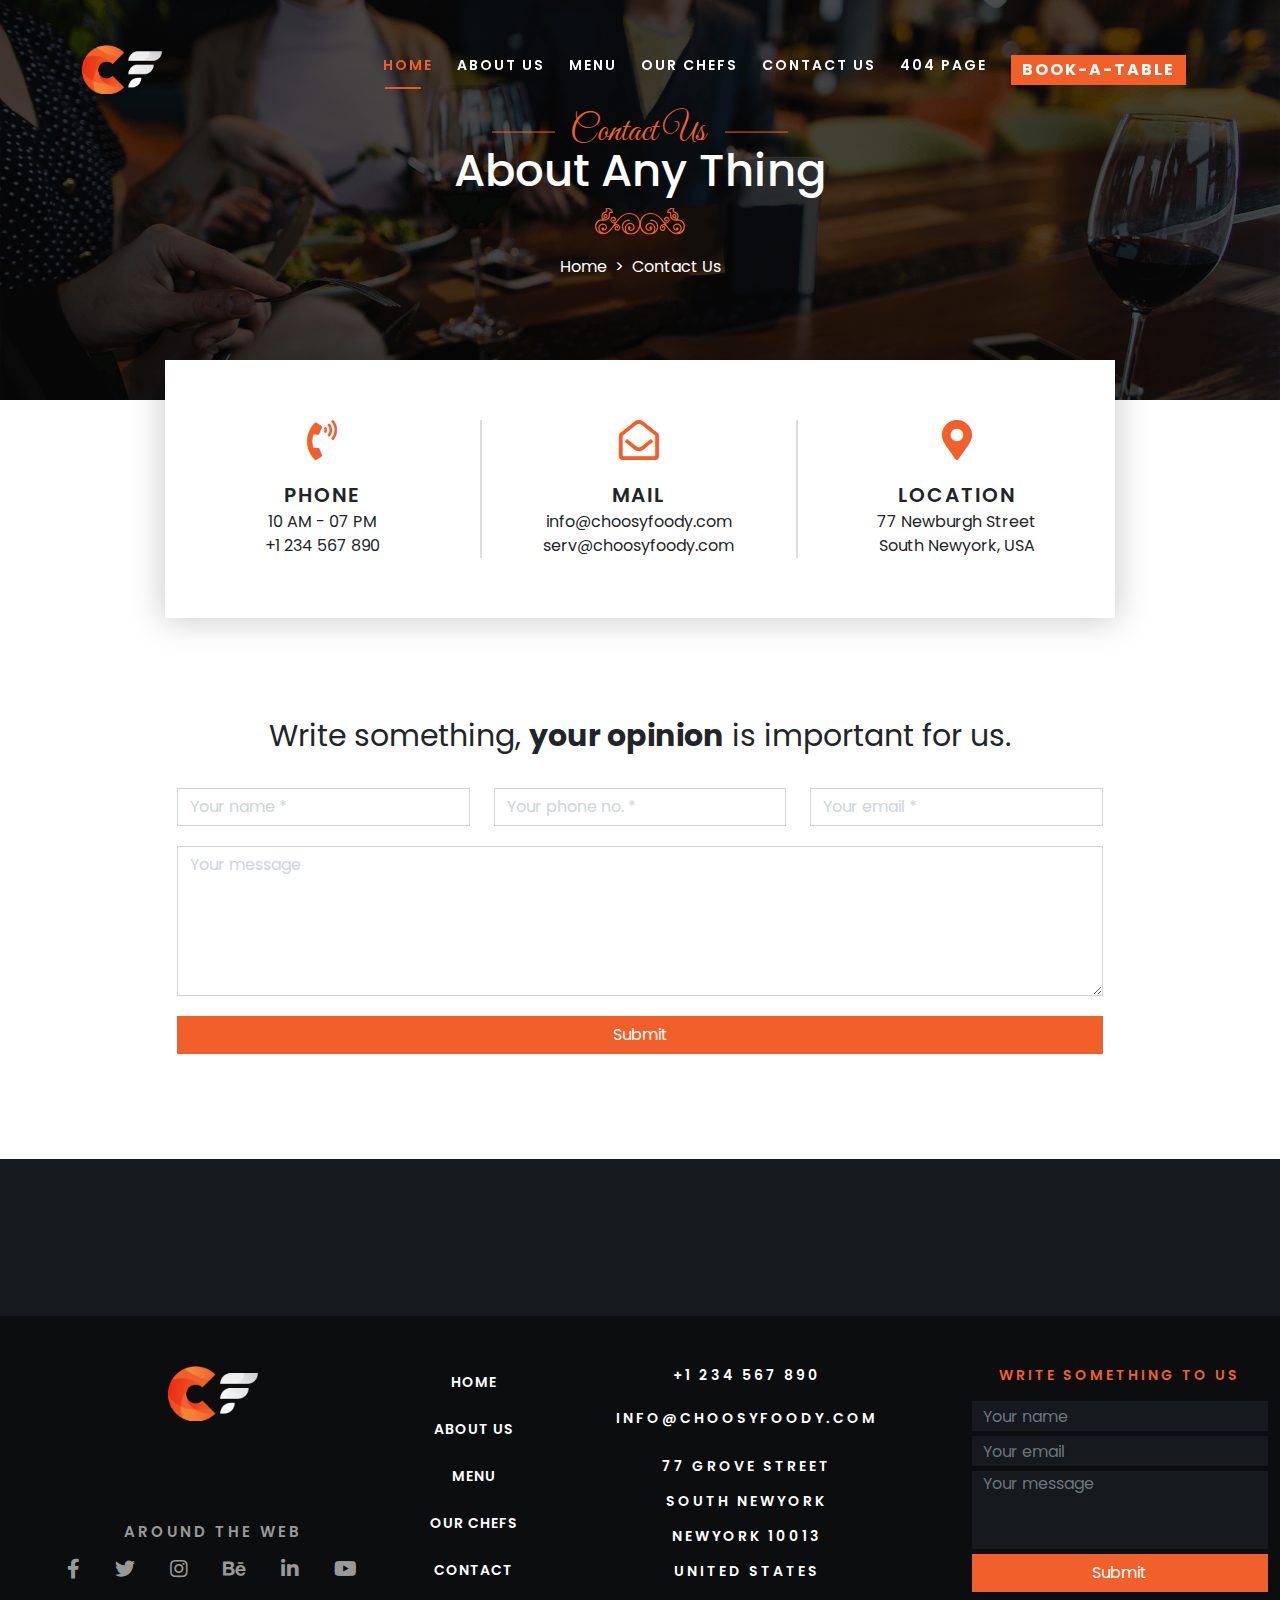
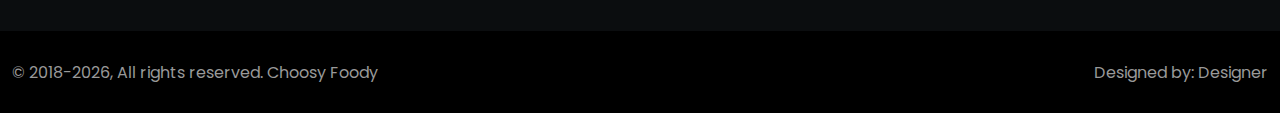
<file: contactus.html>
<!DOCTYPE html>
<html lang="en">

<head>
    <meta charset="UTF-8">
    <meta http-equiv="X-UA-Compatible" content="IE=edge">
    <meta name="viewport" content="width=device-width, initial-scale=1.0">
    <title>choosyfoody</title>
    <!-- boostrap css -->
    <link rel="stylesheet" href="css/bootstrap.min.css">
    <!-- google font css -->
    <link href="https://fonts.googleapis.com/css?family=Great+Vibes|Poppins:400,500,600,700,800&display=swap"
        rel="stylesheet">
    <!-- font awesome css -->
    <link rel="stylesheet" href="css/fontawesome.min.css">
    <!-- slick slider css -->
    <link rel="stylesheet" href="css/slick.css">
    <!-- main css -->
    <link rel="stylesheet" href="css/style.css">
    <!-- responsive css -->
    <link rel="stylesheet" href="css/responsive.css">
</head>

<body>
    <div id="contactus_page">
        <!-- ----------------------book a table part start------------------------ -->

        <section id="full-book" class="book-table">
            <div class="container-fluid">
                <div class="row">

                    <div class="col-sm-12 col-md-8 from-part">
                        <div class="content text-center">
                            <p type="button" class="close" data-dismiss="modal" aria-label="Close">
                                <span aria-hidden="true">&times;</span>
                            </p>
                            <h3>Send Your requirements</h3>
                            <form action="" name="bookTable">
                                <div class="input-group">
                                    <input type="text" class="form-control" placeholder="No. of Persons">
                                    <div class="input-group-append">
                                        <div class="input-group-text">
                                            <i class="fas fa-user-friends"></i>
                                        </div>
                                    </div>
                                </div>
                                <div class="input-group date">
                                    <input type="text" class="form-control" placeholder="Date">
                                    <div class="input-group-append">
                                        <div class="input-group-text" id="calendar">
                                            <i class="fa fa-calendar"></i>
                                        </div>
                                    </div>
                                </div>
                                <div class="input-group date">
                                    <input type="text" class="form-control" placeholder="Time">
                                    <div class="input-group-append">
                                        <div class="input-group-text" id="time">
                                            <i class="fas fa-clock"></i>
                                        </div>
                                    </div>
                                </div>

                                <div class="input-group">
                                    <input type="text" class="form-control" placeholder="Your Name">
                                    <div class="input-group-append">
                                        <div class="input-group-text" id="yourname">
                                            <i class="fas fa-user-edit"></i>
                                        </div>
                                    </div>
                                </div>
                                <div class="input-group">
                                    <input type="text" class="form-control" placeholder="Your Phone No." />
                                    <div class="input-group-append">
                                        <div class="input-group-text">
                                            <i class="fas fa-phone"></i>
                                        </div>
                                    </div>
                                </div>
                                <div class="input-group">

                                    <input type="text" class="form-control" autocomplete="off"
                                        placeholder="Your Email" />
                                    <div class="input-group-append">
                                        <div class="input-group-text">
                                            <i class="fas fa-at"></i>
                                        </div>
                                    </div>
                                </div>
                                <div class="input-group">
                                    <span class="input-group-btn">
                                        <button class="btn subbtn" type="submit">Submit</button>
                                    </span>
                                </div>
                            </form>
                        </div>
                    </div>
                </div>
            </div>
        </section>
        <!-- ----------------------book a table part end------------------------ -->


        <!----------------- navbar part start--------------------->
        <div class="section menu cf-nav" id="background_main">
            <nav class="navbar navbar-expand-lg">
                <div class="container">

                    <a class="navbar-brand" href="#"><img src="images/cf-logo.png" alt=""></a>

                    <button class="navbar-toggler" type="button" data-bs-toggle="collapse"
                        data-bs-target="#navbarSupportedContent" aria-controls="navbarSupportedContent"
                        aria-expanded="false" aria-label="Toggle navigation">
                        <i class="fas fa-bars"></i>
                    </button>
                    <div class="collapse navbar-collapse my_nav" id="navbarSupportedContent">
                        <ul class="navbar-nav ms-auto mb-2 mb-lg-0">

                            <li class="nav-item active">
                                <a class="nav-link active" aria-current="page" href="index.html">Home</a>
                            </li>
                            <li class="nav-item">
                                <a class="nav-link" aria-current="page" href="aboutus.html">About Us</a>
                            </li>
                            <li class="nav-item">
                                <a class="nav-link" aria-current="page" href="menu.html">Menu</a>
                            </li>
                            <li class="nav-item">
                                <a class="nav-link" aria-current="page" href="chefs.html">Our Chefs</a>
                            </li>
                            <li class="nav-item">
                                <a class="nav-link" aria-current="page" href="#">Contact Us</a>
                            </li>
                            <li class="nav-item">
                                <a class="nav-link" aria-current="page" href="#">404 Page</a>
                            </li>
                            <li class="nav-item">
                                <a class="nav-link" aria-current="page" href="#"><button type="button"
                                        class="btn all-btn shine">Book-a-Table</button>
                                </a>
                            </li>
                        </ul>
                    </div>
                </div>
            </nav>
        </div>


        <!----------------- navbar part end--------------------->
        <!-- -------------special part start------------------ -->
        <section id="full-special" class="special">
            <div class="container-fluid">
                <div class="row">
                    <div class="col-md-12 background ">
                        <div class="foreground">

                            <div class="content text-center">

                                <h2>Contact Us</h2>

                                <h3>About Any Thing</h3>

                                <img src="images/title-shape.svg" alt="Title Shape Image">

                                <nav style="--bs-breadcrumb-divider: '>';" aria-label="breadcrumb">
                                    <ul class="breadcrumb">
                                        <li class="breadcrumb-item"><a href="index.html">Home</a></li>
                                        <li class="breadcrumb-item active" aria-current=""><a href="menu.html"></a>
                                            Contact Us</li>
                                    </ul>
                                </nav>

                            </div>

                        </div>
                    </div>

                </div>
            </div>


        </section>
        <!-- -------------special part end------------------ -->
        <!-- ----------------------contact from part start------------------------ -->
        <section id="contact_form">
            <div class="container">
                <div class="row">
                    <div class="col-md-10 offset-md-1 details-cont text-center">
                        <div class="row details">
                            <div class="col-md-4 phone p-0">
                                <p>
                                    <i class="fas fa-phone-volume"></i>
                                </p>
                                <p>
                                    Phone
                                </p>
                                <ul>
                                    <li>10 AM - 07 PM</li>
                                    <li>+1 234 567 890</li>
                                </ul>
                            </div>
                            <div class="col-md-4 mail p-0">
                                <p>
                                    <i class="far fa-envelope-open"></i>
                                </p>
                                <p>
                                    Mail
                                </p>
                                <ul>
                                    <li>info@choosyfoody.com</li>
                                    <li>serv@choosyfoody.com</li>
                                </ul>
                            </div>
                            <div class="col-md-4 address p-0">
                                <p>
                                    <i class="fas fa-map-marker-alt"></i>
                                </p>
                                <p>
                                    Location
                                </p>
                                <ul>
                                    <li>77 Newburgh Street</li>
                                    <li>South Newyork, USA</li>
                                </ul>
                            </div>
                        </div>
                    </div>
                    <div class="col-md-10 offset-md-1 form text-center">

                        <div class="">
                            <p>Write something, <b>your opinion</b> is important for us.</p>

                            <form action="">

                                <div class="row">
                                    <div class="col-md-4">
                                        <div class="input-group">
                                            <input type="name" class="form-control" placeholder="Your name *"
                                                autocomplete="off">
                                        </div>
                                    </div>
                                    <div class="col-md-4">
                                        <div class="input-group">
                                            <input type="tel" class="form-control" placeholder="Your phone no. *"
                                                autocomplete="off">
                                        </div>
                                    </div>
                                    <div class="col-md-4">
                                        <div class="input-group">
                                            <input type="email" class="form-control" placeholder="Your email *"
                                                autocomplete="off">
                                        </div>
                                    </div>

                                    <div class="col-md-12">
                                        <div class="input-group">
                                            <textarea class="form-control" name="text" id="text"
                                                placeholder="Your message" autocomplete="off"></textarea>
                                        </div>
                                    </div>
                                    <div class="col-md-12">
                                        <div class="input-group">
                                            <span class="input-group-btn">
                                                <button class="btn" type="submit">Submit</button>
                                            </span>
                                        </div>
                                    </div>
                                </div>

                            </form>

                        </div>


                    </div>
                </div>
        </section>
        <!-- ----------------------contact from part start------------------------ -->
        <!------------------------- newsletter part start -------------------------------->
        <section id="full-newsletter" class="newsletter">
            <div class="container-fluid">
                <div class="row">

                    <div class="col-md-12 right_part">
                        <iframe
                            src="https://www.google.com/maps/embed?pb=!1m14!1m8!1m3!1d3691.7352748921066!2d91.785175!3d22.2880156!3m2!1i1024!2i768!4f13.1!3m3!1m2!1s0x30acdefa541fc7a5%3A0x55fc0e23caaa5057!2sBRAC%20Bank%20Limited!5e0!3m2!1sen!2sbd!4v1622737428131!5m2!1sen!2sbd"
                            width="100%" height="100%" style="border:0;" allowfullscreen="" loading="lazy"></iframe>
                    </div>
                </div>
            </div>
        </section>
        <!----------------------- newsletter part end ---------------------------->
        <!-- -----------------------footer part start ----------------------------->
        <section id="footer-full" class="footer">
            <div class="footer-top">
                <div class="container-fluid">
                    <div class="row">
                        <div class="col col-12 col-sm-6 col-md-6 col-xl-4 text-center">
                            <div class="row">
                                <div class="col-md-12 logo">
                                    <p>
                                        <a href="index.html"><img src="images/cf-logo.png" alt="logo"></a>
                                    </p>
                                </div>
                                <div class="col-md-12">
                                    <div class="social">
                                        <p class="text">Around The Web</p>
                                        <ul>
                                            <li>
                                                <ul>
                                                    <li>
                                                        <a class="facebook" href="YOUR FACEBOOK URL">
                                                            <i class="fab fa-facebook-f"></i>
                                                        </a>
                                                    </li>
                                                    <li>
                                                        <a class="twitter" href="YOUR TWITTER URL">
                                                            <i class="fab fa-twitter"></i>
                                                        </a>
                                                    </li>
                                                    <li>
                                                        <a class="instagram" href="YOUR INSTAGRAM URL">
                                                            <i class="fab fa-instagram"></i>
                                                        </a>
                                                    </li>
                                                    <li>
                                                        <a class="behance" href="YOUR BEHANCE URL">
                                                            <i class="fab fa-behance"></i>
                                                        </a>
                                                    </li>
                                                    <li>
                                                        <a class="linkedin" href="YOUR LINKED IN URL">
                                                            <i class="fab fa-linkedin-in"></i>
                                                        </a>
                                                    </li>
                                                    <li>
                                                        <a class="youtube" href="YOUR YOUTUBE URL">
                                                            <i class="fab fa-youtube"></i>
                                                        </a>
                                                    </li>
                                                </ul>
                                            </li>
                                        </ul>
                                    </div>
                                </div>
                            </div>

                        </div>
                        <div class="col col-12 col-sm-6 col-md-6 col-xl-1 footer-menu">
                            <ul>
                                <li><a href="">Home</a></li>
                                <li><a href="">About Us</a></li>
                                <li><a href="">Menu</a></li>
                                <li><a href="">Our Chefs</a></li>
                                <li><a href="">Contact</a></li>
                            </ul>
                        </div>
                        <div class="col col-12 col-sm-6 col-md-6 col-xl-4 contact-way text-center">

                            <div class="phone">
                                <p>+1 234 567 890</p>
                            </div>

                            <div class="mail">
                                <p>INFO@CHOOSYFOODY.COM</p>
                            </div>

                            <div class="address">
                                <p>77 GROVE STREET</p>
                                <p>SOUTH NEWYORK</p>
                                <p>NEWYORK 10013</p>
                                <p>UNITED STATES</p>
                            </div>

                        </div>
                        <div class="col col-12 col-sm-6 col-md-6 col-xl-3 footer-from">
                            <p>Write something to us</p>
                            <form action="">
                                <div class="input-group">
                                    <input type="name" class="form-control" placeholder="Your name" autocomplete="off">
                                </div>

                                <div class="input-group">
                                    <input type="email" class="form-control" placeholder="Your email"
                                        autocomplete="off">
                                </div>

                                <div class="input-group">
                                    <textarea class="form-control" name="text" id="text" placeholder="Your message"
                                        autocomplete="off"></textarea>
                                </div>

                                <div class="input-group">
                                    <span class="input-group-btn">
                                        <button class="btn" type="submit">Submit</button>
                                    </span>
                                </div>
                            </form>
                        </div>
                    </div>

                </div>
            </div>
            <!------------------------- footer part end -------------------------------->
            <!------------------------ footer bottom part start -------------------------->
            <div class="footer-bottom">
                <div class="container-fluid">
                    <div class="row">
                        <div class="col-md-8 bottom-left">
                            &copy; 2018<script>
                                new Date().getFullYear() > 2010 && document.write("-" + new Date().getFullYear());
                            </script>, All rights reserved. <a href="#">Choosy Foody</a>
                        </div>
                        <div class="col-md-4 d-none d-md-block bottom-right">
                            Designed by: Designer
                        </div>
                    </div>
                </div>
            </div>

            <!------------------------ footer bottom part end ----------------------------->
        </section>
    </div>
    <!-- ---------------jquery js----------- -->
    <script src="js/jquery-1.12.4.min.js"></script>
    <!-- ---------------bootstrap js----------- -->
    <script src="js/bootstrap.bundle.min.js"></script>
    <!-- ---------------slick slider js----------- -->
    <script src="js/slick.min.js"></script>
    <!-- -----------special part js----------- -->
    <script src="js/mixitup.min.js"></script>
    <!-- -----------parally part js----------- -->
    <script src="js/parally.js"></script>
    <!-- -----------custom part js----------- -->
    <script src="js/script.js"></script>
</body>

</html>
</file>
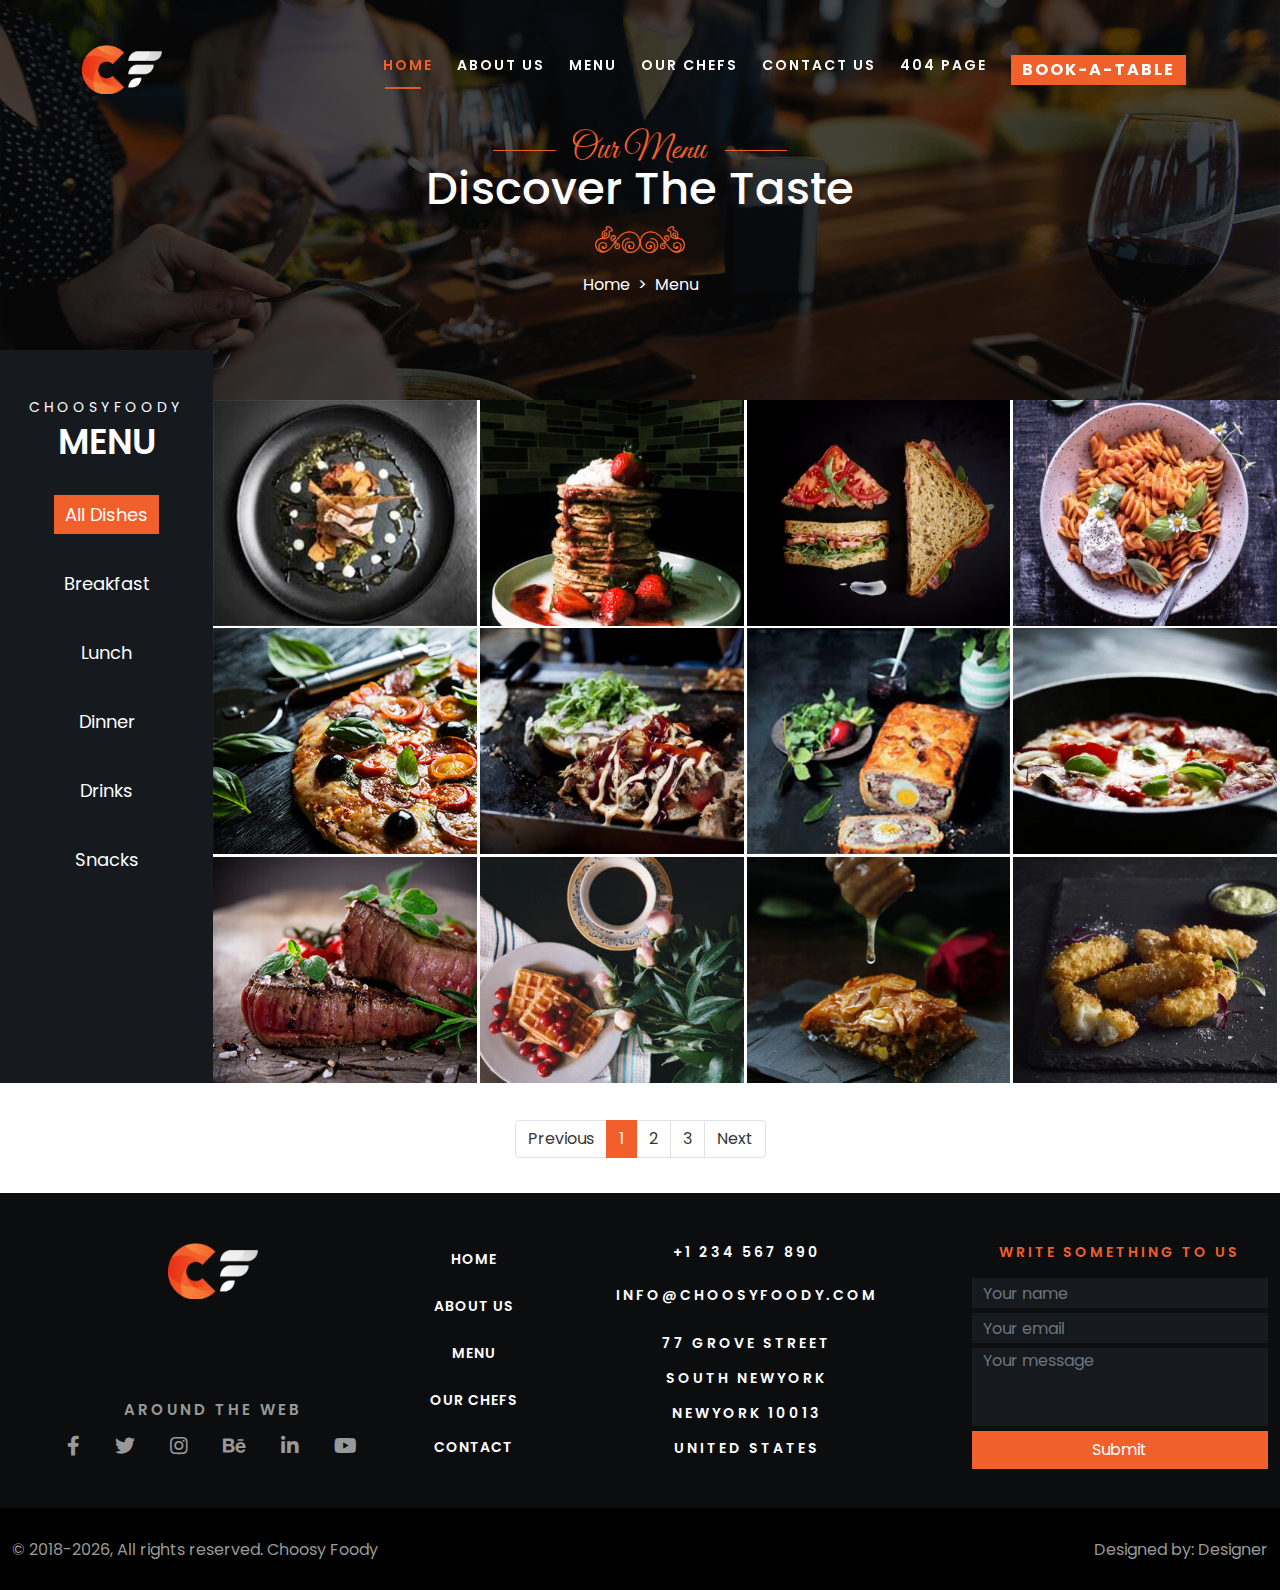
<file: menu.html>
<!DOCTYPE html>
<html lang="en">

<head>
    <meta charset="UTF-8">
    <meta http-equiv="X-UA-Compatible" content="IE=edge">
    <meta name="viewport" content="width=device-width, initial-scale=1.0">
    <title>choosyfoody</title>
    <!-- boostrap css -->
    <link rel="stylesheet" href="css/bootstrap.min.css">
    <!-- google font css -->
    <link href="https://fonts.googleapis.com/css?family=Great+Vibes|Poppins:400,500,600,700,800&display=swap"
        rel="stylesheet">
    <!-- font awesome css -->
    <link rel="stylesheet" href="css/fontawesome.min.css">
    <!-- slick slider css -->
    <link rel="stylesheet" href="css/slick.css">
    <!-- main css -->
    <link rel="stylesheet" href="css/style.css">
    <!-- responsive css -->
    <link rel="stylesheet" href="css/responsive.css">
</head>

<body>

    <div id="menupage_part">
        <!-- ----------------------book a table part start------------------------ -->

        <section id="full-book" class="book-table">
            <div class="container-fluid">
                <div class="row">

                    <div class="col-sm-12 col-md-8 from-part">
                        <div class="content text-center">
                            <p type="button" class="close" data-dismiss="modal" aria-label="Close">
                                <span aria-hidden="true">&times;</span>
                            </p>
                            <h3>Send Your requirements</h3>
                            <form action="" name="bookTable">
                                <div class="input-group">
                                    <input type="text" class="form-control" placeholder="No. of Persons">
                                    <div class="input-group-append">
                                        <div class="input-group-text">
                                            <i class="fas fa-user-friends"></i>
                                        </div>
                                    </div>
                                </div>
                                <div class="input-group date">
                                    <input type="text" class="form-control" placeholder="Date">
                                    <div class="input-group-append">
                                        <div class="input-group-text" id="calendar">
                                            <i class="fa fa-calendar"></i>
                                        </div>
                                    </div>
                                </div>
                                <div class="input-group date">
                                    <input type="text" class="form-control" placeholder="Time">
                                    <div class="input-group-append">
                                        <div class="input-group-text" id="time">
                                            <i class="fas fa-clock"></i>
                                        </div>
                                    </div>
                                </div>

                                <div class="input-group">
                                    <input type="text" class="form-control" placeholder="Your Name">
                                    <div class="input-group-append">
                                        <div class="input-group-text" id="yourname">
                                            <i class="fas fa-user-edit"></i>
                                        </div>
                                    </div>
                                </div>
                                <div class="input-group">
                                    <input type="text" class="form-control" placeholder="Your Phone No." />
                                    <div class="input-group-append">
                                        <div class="input-group-text">
                                            <i class="fas fa-phone"></i>
                                        </div>
                                    </div>
                                </div>
                                <div class="input-group">

                                    <input type="text" class="form-control" autocomplete="off"
                                        placeholder="Your Email" />
                                    <div class="input-group-append">
                                        <div class="input-group-text">
                                            <i class="fas fa-at"></i>
                                        </div>
                                    </div>
                                </div>
                                <div class="input-group">
                                    <span class="input-group-btn">
                                        <button class="btn subbtn" type="submit">Submit</button>
                                    </span>
                                </div>
                            </form>
                        </div>
                    </div>
                </div>
            </div>
        </section>
        <!-- ----------------------book a table part end------------------------ -->

        <!----------------- navbar part start--------------------->
        <div class="section menu cf-nav" id="background_main">
            <nav class="navbar navbar-expand-lg">
                <div class="container">

                    <a class="navbar-brand" href="#"><img src="images/cf-logo.png" alt=""></a>

                    <button class="navbar-toggler" type="button" data-bs-toggle="collapse"
                        data-bs-target="#navbarSupportedContent" aria-controls="navbarSupportedContent"
                        aria-expanded="false" aria-label="Toggle navigation">
                        <i class="fas fa-bars"></i>
                    </button>
                    <div class="collapse navbar-collapse my_nav" id="navbarSupportedContent">
                        <ul class="navbar-nav ms-auto mb-2 mb-lg-0">

                            <li class="nav-item active">
                                <a class="nav-link active" aria-current="page" href="index.html">Home</a>
                            </li>
                            <li class="nav-item">
                                <a class="nav-link" aria-current="page" href="aboutus.html">About Us</a>
                            </li>
                            <li class="nav-item">
                                <a class="nav-link" aria-current="page" href="#">Menu</a>
                            </li>
                            <li class="nav-item">
                                <a class="nav-link" aria-current="page" href="#">Our Chefs</a>
                            </li>
                            <li class="nav-item">
                                <a class="nav-link" aria-current="page" href="#">Contact Us</a>
                            </li>
                            <li class="nav-item">
                                <a class="nav-link" aria-current="page" href="#">404 Page</a>
                            </li>
                            <li class="nav-item">
                                <a class="nav-link" aria-current="page" href="#"><button type="button"
                                        class="btn all-btn shine">Book-a-Table</button>
                                </a>
                            </li>
                        </ul>
                    </div>
                </div>
            </nav>
        </div>


        <!----------------- navbar part end--------------------->
        <!-- -------------special part start------------------ -->
        <section id="full-special" class="special">
            <div class="container-fluid">
                <div class="row">
                    <div class="col-md-12 background ">
                        <div class="foreground">

                            <div class="content text-center">

                                <h2>Our Menu</h2>

                                <h3>Discover The Taste</h3>

                                <img src="images/title-shape.svg" alt="Title Shape Image">

                                <nav style="--bs-breadcrumb-divider: '>';" aria-label="breadcrumb">
                                    <ul class="breadcrumb">
                                        <li class="breadcrumb-item"><a href="index.html">Home</a></li>
                                        <li class="breadcrumb-item active" aria-current=""><a href="menu.html"></a> Menu
                                        </li>
                                    </ul>
                                </nav>
                            </div>

                        </div>
                    </div>

                </div>
            </div>


        </section>
        <div class="special-menu-tabs-master">
            <div class="special-menu-tabs">
                <div class="container-fluid">
                    <div class="row">
                        <div class="col col-12 col-sm-12 col-md-12 col-lg-12 col-xl-2 col-lefts">
                            <p>ChoosyFoody</p>
                            <h3>menu</h3>
                            <div class="menu-category m-auto button-group filters-button-group">
                                <button type="button" class="button active" data-filter="*">All
                                    Dishes</button>

                                <button type="button" class="button" data-filter=".breakfast">Breakfast</button>

                                <button type="button" class="button" data-filter=".lunch">Lunch</button>

                                <button type="button" class="button" data-filter=".dinner">Dinner</button>

                                <button type="button" class="button" data-filter=".drinks">Drinks</button>

                                <button type="button" class="button" data-filter=".snacks">Snacks</button>
                            </div>
                        </div>
                        <div class="col col-12 col-sm-12 col-md-12 col-lg-12 col-xl-10">
                            <div class="row grid menu-list">
                                <div class="element-item items col-xs-6 col-sm-6 col-md-3 p-0 mix drinks lunch snacks">
                                    <div class="inner-item">
                                        <img src="images/menu-01.jpg">
                                    </div>

                                    <div class="items-overlay">
                                        <p>Broasted Chicken</p>
                                        <p>$15.90</p>
                                    </div>
                                </div>
                                <div
                                    class="element-item items col-xs-6 col-sm-6 col-md-3 p-0 mix dinner breakfast drinks lunch">
                                    <div class="inner-item">
                                        <img src="images/menu-02.jpg">
                                    </div>

                                    <div class="items-overlay">
                                        <p>Broasted Chicken</p>
                                        <p>$15.90</p>
                                    </div>
                                </div>
                                <div
                                    class="element-item items col-xs-6 col-sm-6 col-md-3 p-0 mix drinks snacks lunch dinner">
                                    <div class="inner-item">
                                        <img src="images/menu-03.jpg">
                                    </div>

                                    <div class="items-overlay">
                                        <p>Broasted Chicken</p>
                                        <p>$15.90</p>
                                    </div>
                                </div>
                                <div
                                    class="element-item items col-xs-6 col-sm-6 col-md-3 p-0 mix lunch breakfast drinks snacks">
                                    <div class="inner-item">
                                        <img src="images/menu-04.jpg">
                                    </div>

                                    <div class="items-overlay">
                                        <p>Broasted Chicken</p>
                                        <p>$15.90</p>
                                    </div>
                                </div>
                                <div
                                    class="element-item items col-xs-6 col-sm-6 col-md-3 p-0 mix breakfast lunch snacks dinner">
                                    <div class="inner-item">
                                        <img src="images/menu-05.jpg">
                                    </div>

                                    <div class="items-overlay">
                                        <p>Broasted Chicken</p>
                                        <p>$15.90</p>
                                    </div>
                                </div>
                                <div
                                    class="element-item items col-xs-6 col-sm-6 col-md-3 p-0 mix drinks breakfast dinner lunch snacks">
                                    <div class="inner-item">
                                        <img src="images/menu-06.jpg">
                                    </div>

                                    <div class="items-overlay">
                                        <p>Broasted Chicken</p>
                                        <p>$15.90</p>
                                    </div>
                                </div>
                                <div
                                    class="element-item items col-xs-6 col-sm-6 col-md-3 p-0 mix drinks dinner breakfast">
                                    <div class="inner-item">
                                        <img src="images/menu-07.jpg">
                                    </div>

                                    <div class="items-overlay">
                                        <p>Broasted Chicken</p>
                                        <p>$15.90</p>
                                    </div>
                                </div>
                                <div
                                    class="element-item items col-xs-6 col-sm-6 col-md-3 p-0 mix breakfast drinks snacks dinner">
                                    <div class="inner-item">
                                        <img src="images/menu-08.jpg">
                                    </div>

                                    <div class="items-overlay">
                                        <p>Broasted Chicken</p>
                                        <p>$15.90</p>
                                    </div>
                                </div>
                                <div
                                    class="element-item items col-xs-6 col-sm-6 col-md-3 p-0 mix lunch drinks snacks breakfast">
                                    <div class="inner-item">
                                        <img src="images/menu-09.jpg">
                                    </div>

                                    <div class="items-overlay">
                                        <p>Broasted Chicken</p>
                                        <p>$15.90</p>
                                    </div>
                                </div>
                                <div
                                    class="element-item items col-xs-6 col-sm-6 col-md-3 p-0 mix breakfast lunch snacks dinner">
                                    <div class="inner-item">
                                        <img src="images/menu-10.jpg">
                                    </div>

                                    <div class="items-overlay">
                                        <p>Broasted Chicken</p>
                                        <p>$15.90</p>
                                    </div>
                                </div>
                                <div
                                    class="element-item items col-xs-6 col-sm-6 col-md-3 p-0 mix drinks breakfast dinner lunch snacks">
                                    <div class="inner-item">
                                        <img src="images/menu-11.jpg">
                                    </div>

                                    <div class="items-overlay">
                                        <p>Broasted Chicken</p>
                                        <p>$15.90</p>
                                    </div>
                                </div>
                                <div
                                    class="element-item items col-xs-6 col-sm-6 col-md-3 p-0 mix breakfast snacks dinner">
                                    <div class="inner-item">
                                        <img src="images/menu-12.jpg">
                                    </div>

                                    <div class="items-overlay">
                                        <p>Broasted Chicken</p>
                                        <p>$15.90</p>
                                    </div>
                                </div>
                            </div>
                        </div>
                    </div>
                </div>

            </div>
            <div class="col-md-12 pagination-block">
                <nav>
                    <ul class="pagination justify-content-center">
                        <li class="page-item disabled">
                            <a class="page-link" href="#" tabindex="-1">Previous</a>
                        </li>
                        <li class="page-item"><a class="page-link page-links active" href="#">1</a></li>
                        <li class="page-item"><a class="page-link page-links" href="#">2</a></li>
                        <li class="page-item"><a class="page-link page-links" href="#">3</a></li>
                        <li class="page-item">
                            <a class="page-link" href="#">Next</a>
                        </li>
                    </ul>
                </nav>
            </div>

        </div>
        <!-- -------------special part end------------------ -->
        <!--------------------- footer part start ------------------------->
        <section id="footer-full" class="footer">
            <div class="footer-top">
                <div class="container-fluid">
                    <div class="row">
                        <div class="col col-12 col-sm-6 col-md-6 col-xl-4 text-center">
                            <div class="row">
                                <div class="col-md-12 logo">
                                    <p>
                                        <a href="index.html"><img src="images/cf-logo.png" alt="logo"></a>
                                    </p>
                                </div>
                                <div class="col-md-12">
                                    <div class="social">
                                        <p class="text">Around The Web</p>
                                        <ul>
                                            <li>
                                                <ul>
                                                    <li>
                                                        <a class="facebook" href="YOUR FACEBOOK URL">
                                                            <i class="fab fa-facebook-f"></i>
                                                        </a>
                                                    </li>
                                                    <li>
                                                        <a class="twitter" href="YOUR TWITTER URL">
                                                            <i class="fab fa-twitter"></i>
                                                        </a>
                                                    </li>
                                                    <li>
                                                        <a class="instagram" href="YOUR INSTAGRAM URL">
                                                            <i class="fab fa-instagram"></i>
                                                        </a>
                                                    </li>
                                                    <li>
                                                        <a class="behance" href="YOUR BEHANCE URL">
                                                            <i class="fab fa-behance"></i>
                                                        </a>
                                                    </li>
                                                    <li>
                                                        <a class="linkedin" href="YOUR LINKED IN URL">
                                                            <i class="fab fa-linkedin-in"></i>
                                                        </a>
                                                    </li>
                                                    <li>
                                                        <a class="youtube" href="YOUR YOUTUBE URL">
                                                            <i class="fab fa-youtube"></i>
                                                        </a>
                                                    </li>
                                                </ul>
                                            </li>
                                        </ul>
                                    </div>
                                </div>
                            </div>

                        </div>
                        <div class="col col-12 col-sm-6 col-md-6 col-xl-1 footer-menu">
                            <ul>
                                <li><a href="">Home</a></li>
                                <li><a href="">About Us</a></li>
                                <li><a href="">Menu</a></li>
                                <li><a href="">Our Chefs</a></li>
                                <li><a href="">Contact</a></li>
                            </ul>
                        </div>
                        <div class="col col-12 col-sm-6 col-md-6 col-xl-4 contact-way text-center">

                            <div class="phone">
                                <p>+1 234 567 890</p>
                            </div>

                            <div class="mail">
                                <p>INFO@CHOOSYFOODY.COM</p>
                            </div>

                            <div class="address">
                                <p>77 GROVE STREET</p>
                                <p>SOUTH NEWYORK</p>
                                <p>NEWYORK 10013</p>
                                <p>UNITED STATES</p>
                            </div>

                        </div>
                        <div class="col col-12 col-sm-6 col-md-6 col-xl-3 footer-from">
                            <p>Write something to us</p>
                            <form action="">
                                <div class="input-group">
                                    <input type="name" class="form-control" placeholder="Your name" autocomplete="off">
                                </div>

                                <div class="input-group">
                                    <input type="email" class="form-control" placeholder="Your email"
                                        autocomplete="off">
                                </div>

                                <div class="input-group">
                                    <textarea class="form-control" name="text" id="text" placeholder="Your message"
                                        autocomplete="off"></textarea>
                                </div>

                                <div class="input-group">
                                    <span class="input-group-btn">
                                        <button class="btn" type="submit">Submit</button>
                                    </span>
                                </div>
                            </form>
                        </div>
                    </div>

                </div>
            </div>
            <!--------------------- footer part start ------------------------->
            <!------------------------ footer bottom part start ------------------------>
            <div class="footer-bottom">
                <div class="container-fluid">
                    <div class="row">
                        <div class="col-md-8 bottom-left">
                            &copy; 2018<script>
                                new Date().getFullYear() > 2010 && document.write("-" + new Date().getFullYear());
                            </script>, All rights reserved. <a href="#">Choosy Foody</a>
                        </div>
                        <div class="col-md-4 d-none d-md-block bottom-right">
                            Designed by: Designer
                        </div>
                    </div>
                </div>
            </div>

            <!------------------------ footer bottom part start ------------------------>
        </section>

    </div>
    <!-- ---------------jquery js----------- -->
    <script src="js/jquery-1.12.4.min.js"></script>
    <!-- ---------------bootstrap js----------- -->
    <script src="js/bootstrap.bundle.min.js"></script>
    <!-- ---------------slick slider js----------- -->
    <script src="js/slick.min.js"></script>
    <!-- -----------special part js----------- -->
    <script src="js/mixitup.min.js"></script>
    <!-- -----------parally part js----------- -->
    <script src="js/parally.js"></script>
    <!-- -----------custom part js----------- -->
    <script src="js/script.js"></script>
</body>

</html>
</file>
<file: css/style.css>
/* 
Template Name: choosyfoody;
Author: Naym Hossain;
Version:

Table of content
=======================
1.preloder part
2.navbar part
3.banner part
4.about us part
5.special part
6.testmonial part
7.book a table part
8.chefs part
9.newsletter part
10.footer part
11.footer bottom part
*/
* {
    margin: 0;
    padding: 0;
    box-sizing: border-box;
}

body {
    font-family: "Poppins", Helvetica, Arial, sans-serif;
}

:root {
    --main-color: ##F15F2A;
}

a {
    text-decoration: none;
}

ul,
ol {
    list-style-type: none;
}

h1,
h2,
h3,
h4,
h5,
h6,
p,
nav,
ol,
ul {
    margin: 0;
    padding: 0;
}

/*----------------- navbar part css start------------------- */
.menu {
    position: fixed;
    z-index: 100;
    top: 0;
    left: 0;
    right: 0;
    width: 100%;
    margin-top: 32px;
}

#background_main .navbar-expand-lg .navbar-nav .nav-link {
    padding-right: -0.5rem;

}

.menu img {
    width: 80px;
    height: auto;
}

.my_nav ul li a {
    color: #fff;
    text-transform: uppercase;
    font-size: 14px;
    margin: 0 4px;
    position: relative;
    transition: .4s;
    font-weight: 600;
    letter-spacing: 2px;

}

.my_nav ul li a::after {
    position: absolute;
    content: '';
    bottom: -5px;
    left: 8px;
    height: 2px;
    width: 40px;
    background: #f15f2a;
    opacity: 0;
    transition: .4s;
}

.my_nav ul li:last-child>a::after {
    position: absolute;
    content: '';
    bottom: 0;
    left: 0;
    height: 0;
    width: 0;
    opacity: 0;
}


.my_nav ul .active a,
.my_nav ul li:hover a {
    color:#f15f2a;
}

.my_nav ul .active a::after,
.my_nav ul li:hover>a::after {
    opacity: 1;
    color: #f15f2a;
    transform: scale(.9);
}

.my_nav .all-btn {
    background: #f15f2a;
    font-size: 16px;
    font-weight: 700;
    text-transform: uppercase;
    letter-spacing: 2px;
    z-index: 1;
    transition: all 0.2s linear;
    border-radius: 0 !important;
    color: #fff;
    padding: 2px 10px;
    overflow: hidden;
    position: relative;
}

.my_nav .all-btn:hover {
    transform: scale(1.1);

}

button.shine:after {
    content: '';
    position: absolute;
    top: 0;
    left: 0;
    width: 0;
    height: 100%;
    background-color: rgba(255, 255, 255, 0.4);
    transition: none;
}

button.shine:hover:after {
    width: 120%;
    background: transparent;
    transition: all 0.4s ease-in-out;

}

.cf-nav-sticky {
    position: fixed;
    left: 0;
    top: 0;
    background-color: #000;
    margin-top: 0;
    z-index: 9999;
    padding: 15px 0;
    animation: 0.5s ease-in 0s 1 easeIn;
    transition: all 0.7s linear;
}
/*----------------- navbar part css end------------------- */

/* ---------------------banner part css start-------------------*/
.slider {
    position: relative;
    z-index: 1;
    height: 100vh;
    background-color: #000;
}

.slider:before {
    position: absolute;
    content: "";
    top: 0;
    left: 0;
    width: 100%;
    height: 100%;
    background: #000 url("../../images/bg-pattern.png") repeat scroll 0 0;
    opacity: 0.7;
}

.slider-1 {
    background: url(../images/slide-01.jpg);
    background-position: center;
    background-size: cover;
}

.slider-2 {
    background: url(../images/slide-02.jpg);
    background-position: center;
    background-size: cover;
}

.slider-3 {
    background: url(../images/slide-03.jpg);
    background-position: center;
    background-size: cover;
}

.slider-text {
    z-index: 1;
    padding-top: calc(50vh - 150px);
    color: #fff;
}

.slider-text h2 {
    font-family: 'Great Vibes', cursive;
    color: #f15f2a;
    font-size: 50px;
    line-height: 60px;
    overflow: hidden;
}

.slider-text .content h2::after {
    content: "";
    display: inline-block;
    height: 0.6em;
    vertical-align: bottom;
    width: 30%;
    margin-right: -100%;
    margin-left: 20px;
    border-top: 1px solid #f15f2a;
}

.slider-text h3 {
    font-size: 50px;
}

.slider-text .content p {
    padding: 30px 120px 30px 0;
}

.slider-text .content p span {
    display: inline !important;
}

.slider-text button {
    background: #f15f2a;
    font-size: 16px;
    font-weight: 700;
    text-transform: uppercase;
    letter-spacing: 2px;
    z-index: 1;
    transition: all 0.2s linear;
    border-radius: 0 !important;
    color: #fff;
    padding: 2px 10px;
}

.slider-text button:hover {
    color: #fff;
    transform: scale(1.1);
    -webkit-transform: scale(1.1);
    -moz-transform: scale(1.1);
    -ms-transform: scale(1.1);
    -o-transform: scale(1.1);
}

.slider_list {
    position: absolute;
    bottom: -20px;
    left: 60%;
    background: #16191E;
    color: #fff;
    z-index: 9;
    padding: 10px;
    padding-top: 15px;
    width: auto;
}

.slider_list .title h2 {
    font-family: 'Great Vibes', cursive;
    color: #f15f2a;
    font-size: 30px;
    line-height: 35px;
    overflow: hidden;
}

.slider_list .title h2::after {
    content: "";
    display: inline-block;
    height: 0.6em;
    vertical-align: bottom;
    width: 20%;
    margin-left: 10px;
    border-top: 1px solid #f15f2a;
}

.slider_list .title h2::before {
    content: "";
    display: inline-block;
    height: 0.6em;
    vertical-align: bottom;
    width: 20%;
    margin-left: 10px;
    border-top: 1px solid #f15f2a;
}
.slider_list .title h3{
    font-size: 25px;
    line-height: 15px;
}
.slider_list .title img {
    width: 30%;
    padding: 5px 0;
}

.slider_items ul {
    margin-bottom: .5rem;
}

.slider_items ul li {
    display: inline-block;
    vertical-align: middle;
    padding-right: 10px;
}

.slider_items img {
    border-radius: 50%;
    width: 50px;
    padding: 0;
}

.slider_items .item-price {
    color: #f15f2a;
}

.slider-arrows {
    position: absolute;
    top: 50%;
    right: 60px;
    color: #fff
}

.slider-arrows p {
    display: inline-block;
    padding: 7px 17px;
    font-size: 20px;
    background: #000;
    border-radius: 50%;
    -webkit-border-radius: 50%;
    transition: .4s;
    -webkit-transition: .4s;
    opacity: .4;
}

.slider-arrows p:hover {
    cursor: pointer;
    opacity: 1;
}
/* ---------------------banner part css end-------------------*/
/*---------------------- about us part css start ----------------*/
.about-us {
    padding: 40px 0 0;
    background: #fff;
}
.col-left {
    background: url(../images/about-us.png);
    height: 775px;
    background-size: 100%;
    background-repeat: no-repeat;
    position: relative;
    right: 90px;
    bottom: -63px;
}
.col-left img {
    position: absolute;
    bottom: 70px;
    right: 0%;
    transform: rotate(-10deg);
    width: 350px;
}
.about-us .col-right {
    padding: 0 0 40px 15px;
}
.about-us .col-right h2 {
    font-family: 'Great Vibes', cursive;
    color: #f15f2a;
    font-size: 35px;
    line-height: 45px;
    margin-top: 20px;
    overflow: hidden;
}
.about-us .col-right h2::after {
    content: "";
    display: inline-block;
    height: 0.6em;
    vertical-align: bottom;
    width: 34%;
    margin-right: -100%;
    margin-left: 20px;
    border-top: 1px solid#f15f2a;
}
.about-us .col-right h3 {
    font-size: 50px;
    line-height: 35px;
    text-transform: capitalize;
    padding-bottom: 20px;
}
.about-us .col-right img {
    width: 100px;
}
.about-us .col-right .headline {
    font-size: 18px;
    line-height: 30px;
    font-weight: 500;
    text-transform: uppercase;
    padding-top: 25px;
    margin-bottom: 5px;
}
.about-us .col-right p {
    font-size: 16px;
    line-height: 28px;
    margin-bottom: 20px;
}
.about-us .col-right .phone p,
.about-us .col-right .days p,
.about-us .col-right .hours p {
    font-size: 20px;
    font-weight: 700;
    text-transform: uppercase;
    letter-spacing: 2px;
    line-height: 10px;
    color: #a9a9a9;
    margin-bottom: 20px;
}
.about-us .col-right .phone p:nth-child(2),
.about-us .col-right .days p:nth-child(2),
.about-us .col-right .hours p:nth-child(2) {
    font-size: 25px;
    font-weight: 700;
    line-height: 5px;
    text-transform: uppercase;
    letter-spacing: 2px;
    color: #f15f2a;
    opacity: .9;
    padding-bottom: 10px;
}
.about-us .col-right .hours p:nth-child(2) {
    padding-bottom: 0;
}
/*---------------------- about us part css end ----------------*/

/* --------------------special part css start--------------------- */
#full-special {
    background: url(../images/special-bg.png);
    background-size: cover;
    background-position: 50% 50%;
    width: 100%;
    position: relative;
    height: 600px;
    background-repeat: no-repeat;
}

#full-special::after {
    position: absolute;
    content: '';
    left: 0;
    right: 0;
    top: 0;
    bottom: 0;
    background: rgba(0, 0, 0, 0.7);
}

.foreground img {
    width: 90px;
    padding: 20px 0;
}

.background {
    transform: translateY(100%);
    -webkit-transform: translateY(100%);
    z-index: 99;
}

.content h2 {
    font-family: 'Great Vibes', cursive;
    color:#f15f2a;
    font-size: 35px;
    padding-bottom: 0;
    transition: all 1.7s cubic-bezier(0.22, 0.44, 0, 1);
}

#full-special .content h2::after {
    content: "";
    display: inline-block;
    height: 0.6em;
    vertical-align: bottom;
    width: 5%;
    margin-left: 20px;
    border-top: 1px solid #f15f2a;
}

#full-special .content h2::before {
    content: "";
    display: inline-block;
    height: 0.6em;
    vertical-align: bottom;
    width: 5%;
    margin-right: 15px;
    border-top: 1px solid #f15f2a;
}

.special .content h3 {
    font-size: 45px;
    line-height: 35px;
    padding-bottom: 0;
    color: #fff;
    transition: all 1.7s cubic-bezier(0.22, 0.44, 0, 1);
}

.special .content p {
    color: #fff;
    font-size: 18px;
    line-height: 28px;
    letter-spacing: 2px;
    transition: all 1.7s cubic-bezier(0.22, 0.44, 0, 1);
}

.special .content .price {
    font-size: 24px;
    line-height: 34px;
    letter-spacing: 2px;
    color: #f15f2a;
    transition: all 1.7s cubic-bezier(0.22, 0.44, 0, 1);
}

#section1 {
    background: url(../images/special-bg.png)50% 0 no-repeat fixed;
    min-height: 400px;
    margin: 0 auto;
    width: 100%;
    max-width: 1920px;
    position: relative;
    background-size: cover;
}

#section1::after {
    position: absolute;
    content: '';
    left: 0;
    right: 0;
    top: 0;
    bottom: 0;
    background: rgba(0, 0, 0, 0.7);
}

#section1 .content {
    position: absolute;
    z-index: 9;
    left: 23%;
    top: 25%;

}

.foreground img {
    width: 90px;
    padding: 20px 0;
    z-index: 99;
}


#section1 .content h2 {
    font-family: 'Great Vibes', cursive;
    color:#f15f2a;
    font-size: 35px;
    padding-bottom: 10px;
    transition: all 1.7s cubic-bezier(0.22, 0.44, 0, 1);
}

#section1 .content h2::after {
    content: "";
    display: inline-block;
    height: 0.6em;
    vertical-align: bottom;
    width: 3%;
    margin-left: 20px;
    border-top: 1px solid #f15f2a;
}

#section1 .content h2::before {
    content: "";
    display: inline-block;
    height: 0.6em;
    vertical-align: bottom;
    width: 3%;
    margin-right: 15px;
    border-top: 1px solid #f15f2a;
}

#section1 .content h3 {
    font-size: 50px;
    line-height: 35px;
    padding-bottom: 5px;
    color: #fff;
    transition: all 1.7s cubic-bezier(0.22, 0.44, 0, 1);
}

#section1 .content p {
    color: #fff;
    font-size: 18px;
    line-height: 28px;
    letter-spacing: 2px;
    transition: all 1.7s cubic-bezier(0.22, 0.44, 0, 1);
}

#section1 .content .price {
    font-size: 24px;
    line-height: 34px;
    letter-spacing: 2px;
    color:  #f15f2a;
    transition: all 1.7s cubic-bezier(0.22, 0.44, 0, 1);
}

.special-menu-tabs-master {
    background: #fff !important;
    position: relative;
    padding-bottom: 37px;
    padding: 0 150px;
}

.special-menu-tabs {
    margin-top: 90px;
    max-width: 1380px;
    margin: auto !important;
}

.special-menu-tabs .col-lefts {
    background: #16191E;
    padding-top: 45px;
    color: #fff;
    margin-top: -50px;
    margin-right: -3px;
    margin-bottom: 2px;
}

.special-menu-tabs .col-lefts p {
    font-size: 14px;
    line-height: 24px;
    letter-spacing: 4px;
    text-transform: uppercase;
    text-align: center;
}

.special-menu-tabs .col-lefts h3 {
    font-size: 35px;
    line-height: 46px;
    font-weight: 600;
    text-transform: uppercase;
    text-align: center;
}


.menu-category button {
    display: block;
    padding: 5px 10px;
    background: transparent;
    margin: auto;
    border: 1px solid transparent !important;
    transition: .3s all linear;
    margin-top: 30px;
    font-size: 18px;
    cursor: pointer;
    color: #fff;
}

.menu-category button:hover,
.menu-category button.active {
    background: #f15f2a;
    color: #fff;
}

.menu-list {
    height: auto;
}

.menu-list .items {
    position: relative;
}

.menu-list .items .inner-item {
    margin: 0 0 2.5px 3px;
    transition: 0.3s all linear;
}

.menu-list .items .inner-item img {
    height: auto;
    width: 100%;
}

.menu-list .items .items-overlay {
    position: absolute;
    bottom: 2px;
    left: 3px;
    width: calc(100% - 3px);
    height: calc(100% - 2px);
    opacity: 0;
    transition: 0.3s all linear;
    text-align: center;
}

.menu-list .items .items-overlay p {
    padding: 0 10px;
    font-size: 14px;
    color: #fff;
}

.menu-list .items .items-overlay p:nth-child(2) {
    font-size: 16px;
    letter-spacing: 2px;
    color:  #f15f2a;
}

.menu-list .items .items-overlay span {
    display: block;
    padding-top: 10px;
    font-size: 20px;
    font-weight: 800;
    letter-spacing: 2px;
}

.menu-list .items:hover .inner-item {
    position: relative;
    transform: scale(1.15);
    z-index: 10;
}

.menu-list .items:hover .items-overlay {
    transform: scale(1.15);
    background: rgba(0, 0, 0, 0.8);
    padding-top: 35%;
    opacity: 1;
    z-index: 11;
    cursor: crosshair;
}
/* --------------------special part css end--------------------- */


/* -----------------------testmonial part css start---------------------*/
.testimonial {
    position: relative;
    padding: 50px 0 73px;
    background: #fff;
}
.testimonial h2 {
    font-family: 'Great Vibes', cursive;
    color: #f15f2a;
    font-size: 45px;
    line-height: 55px;
    overflow: hidden;
}
.testimonial h2::after {
    content: "";
    display: inline-block;
    height: 0.6em;
    vertical-align: bottom;
    width: 3%;
    margin-left: 20px;
    border-top: 1px solid #f15f2a;
}
.testimonial h2::before {
    content: "";
    display: inline-block;
    height: 0.6em;
    vertical-align: bottom;
    width: 3%;
    margin-right: 15px;
    border-top: 1px solid #f15f2a;
}
.testimonial h3 {
    font-size: 50px;
    line-height: 35px;
    text-transform: capitalize;
    padding-bottom: 10px;
}
.testimonial img {
    width: 90px;
}
.testimonial .testimonial-title {
    padding-bottom: 40px;
}
.cf-testmonial-slider .client-img {
    height: 150px;
    width: 150px;
    border-radius: 50%;
    margin: auto;
}
.star .checked {
    color:  #f15f2a;
    margin-top: 20px;
}
.testimonial .headline {
    font-size: 18px;
    line-height: 30px;
    font-weight: 500;
    padding: 25px 0 20px;
    margin-bottom: 5px;
}
.testimonial .double-quote {
    width: 20px;
    padding-bottom: 15px;
    margin: auto;
    display: block;
}
.testimonial .client-sign {
    margin: auto;
    padding-bottom: 5px;
}
.testimonial .client-name {
    font-size: 14px;
    line-height: 22px;
    font-weight: 600;
    letter-spacing: 4px;
    text-transform: uppercase;
}
.testimonial-slider-arrows .testimonial-right {
    position: absolute;
    top: 50%;
    transform: translateY(-50%);
    right: 60px;
    color: #fff;
}
.testimonial-slider-arrows .testimonial-left {
    position: absolute;
    top: 50%;
    transform: translateY(-50%);
    left: 60px;
    color: #fff;
}
.testimonial-slider-arrows p {
    display: inline-block;
    padding: 7px 17px;
    font-size: 20px;
    transition: all 0.3s linear;
    border-radius: 50%;
    background: #000;
    opacity: .4;
}
.testimonial-slider-arrows p:hover {
    opacity: 1;
    cursor: pointer;
}
/* -----------------------testmonial part css start---------------------*/

/*------------------- book a table part css part start -------------------*/

.book-table {
    background-color: #16191E;
}

.book-table .booked-table {
    background-image: url(../images/bg-book-a-table.jpg);
    background-repeat: no-repeat;
    background-position: left;
    background-size: cover;
    color: #EFEFEF;
    position: relative;
    padding: 180px 0;
    -webkit-clip-path: polygon(0 0, 87% 0, 100% 50%, 87% 100%, 0 100%);
    clip-path: polygon(0 0, 87% 0, 100% 50%, 87% 100%, 0 100%);
}

.book-table .booked-table::before {
    position: absolute;
    content: "";
    top: 0;
    left: 0;
    width: 100%;
    height: 100%;
    background: #000 url("../../images/bg-pattern.png") repeat scroll 0 0;
    opacity: 0.7;
    z-index: -1;
}

.book-table .content h2 {
    font-family: 'Great Vibes', cursive;
    color: #f15f2a;
    font-size: 35px;
    line-height: 45px;
    margin-top: 20px;
}

.book-table .content h2::after {
    content: "";
    display: inline-block;
    height: 0.6em;
    vertical-align: bottom;
    width: 4%;
    margin-left: 20px;
    border-top: 1px solid #f15f2a;
}

.book-table .content h2::before {
    content: "";
    display: inline-block;
    height: 0.6em;
    vertical-align: bottom;
    width: 4%;
    margin-right: 15px;
    border-top: 1px solid #f15f2a;
}

.book-table .content h3 {
    font-size: 50px;
    line-height: 35px;
    padding-bottom: 20px;
    color: #fff;
}

.book-table .content img {
    width: 100px;
}

.book-table .from-part {
    position: relative;
    z-index: 1;
    margin: -16px;
}

.book-table .from-part .content {
    margin: auto;
    background: #fff;
    padding: 20px;
    width: 80%;
    position: absolute;
    top: 50%;
    left: -50px;
    transform: translate(0, -50%);
    z-index: 99;
}

.book-table .from-part .content h3 {
    font-size: 18px;
    line-height: 19px;
    font-weight: 600;
    letter-spacing: 3px;
    color:  #f15f2a;
    text-transform: uppercase;
    padding-bottom: 10px;
}

.book-table .from-part .input-group {
    margin-bottom: 10px;
}

.book-table .from-part .form-control {
    border-radius: 0;
    padding: 15px 10px;
    height: 30px;
    border-color: #ddd;
}

.book-table .from-part .form-control:focus {
    transition: all 0.5s linear;
    border-color: #f15f2a;
    outline: 0;
    box-shadow: 0 0 0 .1rem #f15f2a9a;
}

.book-table .from-part input {
    background: transparent;
}

.book-table .from-part .form-control::-webkit-input-placeholder {
    /* Chrome/Opera/Safari */
    color: #aaa;
    opacity: 1;
    font-size: 16px;
}

.book-table .from-part .input-group-append>.input-group-text i {
    font-size: 18px;
    color: #888;
}

.book-table .from-part .input-group-btn {
    width: 100%;
}

.book-table .from-part .input-group-btn .subbtn {
    background: #f15f2a;
    border-radius: 0;
    color: #fff;
    width: 100%;
    padding: 5px;
    border: none;
}

/*------------------- book a table part css part start -------------------*/

/*--------------------- chefs part css start ----------------------------*/
.chefs {
    padding: 83px 0 100px;
    position: relative;
    background: #fff;
}
.chefs .content {
    padding-bottom: 20px;
}
.chefs .content h2 {
    font-family: 'Great Vibes', cursive;
    color:  #f15f2a;
    font-size: 35px;
    line-height: 45px;
    margin-top: 20px;
    overflow: hidden;
}
.chefs .content h2::after {
    content: "";
    display: inline-block;
    height: 0.6em;
    vertical-align: bottom;
    width: 5%;
    margin-left: 20px;
    border-top: 1px solid #f15f2a;
}
.chefs .content h2::before {
    content: "";
    display: inline-block;
    height: 0.6em;
    vertical-align: bottom;
    width: 5%;
    margin-right: 15px;
    border-top: 1px solid #f15f2a;
}
.chefs .content h3 {
    font-size: 50px;
    line-height: 35px;
    padding-bottom: 10px;
}
.chefs .content img {
    width: 100px;
    padding-bottom: 20px;
}
.chefs-list {
    height: auto;
}
.chefs-list .items {
    position: relative;
    transition: .3s all linear;
}
.chefs-list .items .inner-item {
    margin: 0 0 3px 3px;
}

.chefs-list .items .inner-item img {
    width: 100%;
}
.chefs-list .items-overlay {
    position: absolute;
    bottom: 3px;
    left: 3px;
    width: calc(100% - 3px);
    height: calc(100% - 3px);
    opacity: 0;
    transition: 0.3s all linear;
    text-align: center;

}
.chefs-list .items-overlay p {
    font-size: 20px;
    font-weight: 800;
    letter-spacing: 2px;
    color: #f15f2a;
    padding-top: 100px;
    margin-bottom: 5px;
    border-bottom: 2px solid #fff3;
    width: max-content;
    margin: auto;
    padding-bottom: 10px;
}
.chefs-list .items-overlay span {
    display: block;
    font-size: 16px;
    color: #fff;
}
.chefs-list .items-overlay ul {
    width: max-content;
    margin: auto;
}
.chefs-list .items-overlay ul li {
    display: inline-block;
    padding: 10px 20px 0 0;
}
.chefs-list .items-overlay ul li:last-child {
    padding-right: 0;
}
.chefs-list .items-overlay ul li a {
    transition: all 0.3s linear;
    color: #fff !important;
    font-size: 20px;
}
.chefs-list .items:hover {
    transform: scale(1.15);
    cursor: crosshair;
    z-index: 99;
}
.chefs-list .items:hover .items-overlay {
    background: rgba(0, 0, 0, .7);
    opacity: 1;
    padding-top: 0;
}
.chefs-list .items-overlay ul a:hover {
    color:  #f15f2a !important;
}

/*--------------------- chefs part css start ----------------------------*/

/* ---------------------newsletter part css start -----------------------*/
.newsletter {
    background: #16191E;
}
.newsletter .left_part {
    padding: 104px 0;
}
.newsletter .left_part h2 {
    font-size: 35px;
    line-height: 45px;
    font-family: 'Great Vibes', cursive;
    color:  #f15f2a;
    overflow: hidden;
}
.newsletter .left_part h2::before {
    content: "";
    display: inline-block;
    height: 0.6em;
    vertical-align: bottom;
    width: 5%;
    margin-right: 15px;
    border-top: 1px solid #f15f2a;
}
.newsletter .left_part h2::after {
    content: "";
    display: inline-block;
    height: 0.6em;
    border-top: 1px solid #f15f2a;
    width: 5%;
    margin-left: 20px;
    vertical-align: bottom;
}
.newsletter .left_part h3 {
    font-size: 50px;
    line-height: 35px;
    padding-bottom: 10px;
    text-transform: capitalize;
    color: #fff;
}
.newsletter .left_part img {
    width: 90px;
}
.newsletter .left_part p {
    font-size: 18px;
    line-height: 28px;
    letter-spacing: 2px;
    padding: 20px;
    color: #fff;
}
.newsletter .content .input-group {
    width: 80%;
    margin: auto;
}
.newsletter .content .form-control {
    text-align: center;
    width: 200px;
    height: 50px;
    border-color: #fff;
    border-color: 0;
    font-size: 16px;
    color: #fff;
    background: #000;
    border-right: none;
}
.newsletter .content .form-control:focus {
    transition: all 0.5s linear;
    border: 1px solid #f15f2a;
    outline: 0;
    box-shadow: 0 0 0 .1rem rgba(214, 49, 19, 0.575);
}
.newsletter input {
    background: transparent;
}
.newsletter .content .btn {
    min-height: 50px;
    border-radius: 0;
    background: #f15f2a;
    color: #fff;
    font-weight: 600
}
/* ---------------------newsletter part css end -----------------------*/

/* -------------------footer part css start -------------------------*/
.footer .footer-top {
    background: #0B0D0F;
    padding: 50px 0 30px;
    color: #fff;
}
.footer .logo {
    font-size: 45px;
    line-height: 40px;
    padding-bottom: 100px;
}
.footer .logo img {
    width: 90px;
}
.footer .social p,
.footer .social a {
    border: none;
    color: #999999 !important;
    font-size: 15px;
    font-weight: 600;
    letter-spacing: 3px;
    text-transform: uppercase;
}
.footer .social ul li ul li {
    display: inline-block;
    padding: 15px 14px 0 14px !important;
}
.footer .social ul li ul li i {
    transition: all 0.3s linear;
    font-size: 20px;
}
.footer .social ul li ul li i:hover {
    color:  #f15f2a;
}
.footer .footer-menu {
    padding-left: 0;
}
.footer .footer-menu ul li {
    padding-bottom: 15px;
    text-align: center;
}
.footer .footer-menu ul li a {
    font-size: 14px;
    line-height: 32px;
    font-weight: 600;
    letter-spacing: 1px;
    text-transform: uppercase;
    padding-bottom: 15px;
    transition: all 0.3s linear;
    color: #fff;
    text-align: center;
}
.footer .footer-menu ul li a:hover {
    color: #f15f2a;
}
.contact-way {
    font-size: 14px;
    line-height: 19px;
    font-weight: 600;
    letter-spacing: 3px;
}
.footer .contact-way .phone {
    padding-bottom: 15px;
    color: #fff;
}
.footer .contact-way .mail {
    text-transform: uppercase;
    color: #fff;
    padding-bottom: 20px;
}
.footer .contact-way .mail p {
    padding: 9px 0;
}
.footer .contact-way .address {
    color: #fff;
}
.footer .contact-way .address p {
    margin-top: 0;
    margin-bottom: 1rem;
}
.footer .footer-from p {
    text-transform: uppercase;
    font-size: 14px;
    line-height: 19px;
    font-weight: 600;
    letter-spacing: 3px;
    color:  #f15f2a;
    text-align: center;
    margin-bottom: 16px;
}
.footer .footer-from .input-group {
    padding-bottom: 5x;
}
.footer .footer-from .input-group .form-control {
    border-radius: 0 !important;
}
.footer .footer-from .input-group textarea.form-control {
    height: 78px;
}
.footer .footer-from .form-control:focus {
    transition: all 0.5s linear;
    border-color: #f15f2a;
    outline: 0;
    box-shadow: 0 0 0 .1rem rgba(205, 153, 51, .25);
}
.footer .input-group-btn .btn {
    border-radius: 0;
    background: #f15f2a;
    color: #fff;
    width: 100%;
}
.footer .footer-from .input-group-btn {
    width: 100%;
}
.footer .footer-from .form-control {
    border-radius: 0;
    padding: 0 10px;
    margin-bottom: 5px;
    height: 30px;
    background: #16191e;
    border-color: #16191e;
    resize: none;
}
.footer .footer-from input,
.footer .footer-from textarea,
select {
    color: #fff;
}

/* -------------------footer part css end -------------------------*/

/* ---------------------footer bottom part css start -----------------------*/
.footer-bottom {
    background: #000;
    padding: 30px 0 28px;
    color: #999
}

.footer-bottom a {
    color: #999
}

.footer-bottom .bottom-right {
    text-align: right;
}

/* ---------------------footer bottom part css end -----------------------*/

/*---------------------------preloder part css start---------------*/
.preloader {
    position: absolute;
    top: 0;
    left: 0;
    width: 100%;
    height: 100%;
    z-index: 9999;
    background-image: url('../images/loader-food.gif');
    background-repeat: no-repeat;
    background-color: #000;
    background-position: center;
    background-size: auto 20%;
}
/*---------------------------preloder part css end---------------*/

/* ----------------abut us page css start---------------------*/
.special .breadcrumbs ul li a,
.breadcrumb-item.active {
    color: #fff;
}
#aboutus_page #full-special {
    height: 400px;
}
#aboutus_page .background {
    transform: translateY(65%);
    -webkit-transform: translateY(65%);
}
#aboutus_page .col-left {
    bottom: -96px;
}
#aboutus_page .about-us .col-right {
    padding: 25px 80px 20px 10px;
}
#aboutus_page .about-us {
    padding: 0 0;
}
/* ----------------abut us page css end---------------------*/

/* ------------------menu page css start -----------------*/
#menupage_part #full-special {
    height: 400px;
}
#menupage_part .background {
    transform: translateY(70%);
    -webkit-transform: translateY(70%);
}
#menupage_part .bbreadcrumb-item ul li a {
    color: #fff;
}
#menupage_part .special-menu-tabs-master {
    padding: 0 0;
}
#menupage_part .pagination {
    padding: 35px 0;
}
#menupage_part .page-item .page-link {
    color: rgb(56, 54, 54);
}
#menupage_part .page-link:hover,
#menupage_part .page-link.active {
    z-index: 2;
    color: #fff !important;
    text-decoration: none;
    background-color: #f15f2a;
    border-color: #f15f2a;
}
/* ------------------menu page css end -----------------*/

/*---------------- our chefs page css start-------------------- */
#ourchefs_page #full-special {
    height: 400px;
}
#ourchefs_page .background {
    transform: translateY(85%);
    -webkit-transform: translateY(85%);
}
#ourchefs_page .content h2 {
    font-size: 35px;
    line-height: 45px;
}
#ourchefs_page .special .content h3 {
    font-size: 45px;
    line-height: 35px;
    padding-bottom: 0;
}
#ourchefs_page .foreground img {
    width: 100px;
    padding-bottom: -10px;
}
/*---------------- our chefs page css end-------------------- */

/*----------------- contact us page css start---------------- */
#contactus_page #full-special {
    height: 400px;
}

#contactus_page .background {
    transform: translateY(60%);
    -webkit-transform: translateY(60%);

}

#contact_form {
    background: #fff;
}

#contact_form .details-cont {
    z-index: 9;
}

#contact_form .details {
    margin-top: -40px;
    background: #fff;
    padding: 60px 0;
    box-shadow: 0 0 32px 3px rgba(0, 0, 0, 0.2);
}

#contact_form .details .phone,
#contact_form .details .mail {
    border-right: 2px solid #ddd;
}

#contact_form .details i {
    color: #f15f2a;
    font-size: 40px;
    padding-bottom: 20px;
}

#contact_form .details p:nth-child(2) {
    text-transform: uppercase;
    letter-spacing: 2px;
    font-size: 20px;
    font-weight: 600;
}

#contact_form .form {
    padding-top: 95px;
    padding-bottom: 85px;
}

#contact_form .form p {
    font-size: 30px;
    padding-bottom: 30px;
}

#contact_form .form .input-group {
    padding-bottom: 20px;
}

#contact_form form .input-group .form-control {
    border-radius: 0 !important;
}

#contact_form .form .input-group textarea.form-control {
    height: 150px;
}

#contact_form .form .form-control::placeholder {
    color: #ced4da;
    opacity: 1;
}

#contact_form .form-control:focus {
    transition: all 0.5s linear;
    border-color: #f15f2a;
    outline: 0;
    box-shadow: 0 0 0 .1rem rgba(205, 153, 51, .25);
}

#contact_form .form .btn {
    border-radius: 0;
    background: #f15f2a;
    color: #fff;
    width: 100%;
}

#contact_form .form .input-group-btn {
    width: 100%;
}
/*----------------- contact us page css end---------------- */

/*-------------------------- 404 page css start----------------------- */
.broken {
    height: auto;
    width: 100%;
    background: #16191E;
}

#errorpage .broken-left {
    text-align: center;
    margin-top: -30px;
    padding-bottom: 100px;
    padding-left: 120px;
    z-index: 9;
}

#errorpage .broken-left img {
    width: 100%;
}

#errorpage .broken-right {
    margin: auto;
}

#errorpage .broken-right p {
    line-height: 45px;
    font-size: 30px;
    color: #fff;
    padding-bottom: 10px;
    padding-right: 0;
}

#errorpage .broken-right p:nth-child(2) {
    font-size: 16px;
    line-height: 30px;
    padding-right: 0;
}

#errorpage .all-btn {
    background: #f15f2a;
    font-size: 16px;
    font-weight: 700;
    text-transform: uppercase;
    letter-spacing: 2px;
    z-index: 1;
    transition: all 0.2s linear;
    border-radius: 0 !important;
    color: #fff;
    padding: 2px 10px;
    overflow: hidden;
    position: relative;
}

#errorpage #full-special {
    height: 400px;
}

#errorpage .foreground img {
    width: 100px;
    padding: 20px 0;
}

#errorpage .background {
    transform: translateY(80%);
    -webkit-transform: translateY(80%);
}
 .foreground .breadcrumb {
    display: flex;
    text-align: center;
    padding: 0 0;
    justify-content: center;
}
.foreground nav ul li a{
    color: #fff;
}
.foreground .breadcrumb>li+li:before{
    color: #fff;

}
/*-------------------------- 404 page css end----------------------- */
/*--------------------------book a table part css start-----------------*/
#full-book {
    position: fixed;
    left: 40%;
    right: 0;
    top: 50%;
    bottom: 0;
    z-index: 9999;
    display: none;
}

.book-table button {
    background: transparent;
}

.book-table .close span {
    right: 20px;
    top: 0px;
    position: absolute;
    font-size: 25px;
    color: #f15f2a;
}

/*--------------------------book a table part css end-----------------*/
</file>
<file: css/responsive.css>
@media (min-width: 320px) and (max-width :576px) {

    /*------------------- banner part css start----------------------- */
    .slider-text {
        padding-top: calc(50vh - 170px);

    }

    .slider-text button {
        padding: 4px 10px;
        margin-top: 15px;
    }

    .menu img {
        width: 60%;
        padding-left: 15px;
    }

    .slider-text .content h2::after {
        width: 35%;
    }

    .cf-nav-sticky {
        padding: 0;
    }

    /*------------------- banner part css end----------------------- */


    /* ----------------about us part css start------------------- */
    .about-us {
        padding: 25px 0 0;
    }

    .col-left {
        height: 400px;
        background-size: auto 100%;
        background-position: center;
        right: 0;
        bottom: 0;
    }

    .col-left img {
        bottom: 35px;
        right: 15%;
        width: 190px;
    }

    .about-us .col-right {
        padding: 0 0 0px 0px;
    }

    .about-us .col-right h2 {
        margin-left: 80px;
        margin-left: 115px;
        font-size: 28px;
        line-height: 36px;
        margin-bottom: 0;
        margin-top: 0;
    }

    .about-us .col-right h3 {
        margin-left: 88px;
    }

    .about-us .col-right img {
        margin-left: 164px;
    }

    .about-us .col-right .phone p:nth-child(2),
    .about-us .col-right .days p:nth-child(2),
    .about-us .col-right .hours p:nth-child(2) {
        font-size: 20px;
        line-height: 10px;
        padding-bottom: 15px;
    }

    .foreground {
        top: 47px;
        width: 100%;
    }

    /* ----------------about us part css end------------------- */
    /* ----------------testmonial part css start------------------- */
    .testimonial-slider-arrows .testimonial-left {
        top: 95%;
        left: 35%;
    }

    .testimonial-slider-arrows .testimonial-right {
        top: 95%;
        right: 35%;

    }

    .star {
        padding-top: 15px;
    }

    .content h2 {
        margin-top: 0;
    }

    .testimonial .headline {
        font-size: 15px;
        padding: 15px 0 10px;
    }

    .testimonial h3 {
        font-size: 30px;
        line-height: 30px;
    }

    .testimonial {
        position: relative;
        padding: 25px 0 90px;
        background: #fff;
    }

    /* ----------------testmonial part css end------------------- */

    /*----------------------- book a table part css start----------------*/
    #full-book {
        left: 0;
        top: 60px;
        z-index: 9999;
    }

    .book-table {
        padding-bottom: 340px;
    }

    .book-table .content h2 {
        font-size: 30px;
        line-height: 35px;
        margin-top: 0;
    }

    .book-table .content h3 {
        font-size: 30px;
        line-height: 30px;
        padding-bottom: 0;
        margin-top: 0;
    }

    .book-table .from-part .content {
        margin: auto;
        padding: 0 30px;
        width: 92%;
        top: 0;
        left: 30px;
        transform: translate(0, 0%);
    }


    .book-table .booked-table {
        padding: 65px 0 85px;
        clip-path: polygon(0 0, 100% 0%, 100% 100%, 0% 100%, 0 100%);
    }

    .book-table .booked-table {
        padding: 65px 0 85px;
        clip-path: polygon(0 0, 100% 0%, 100% 100%, 0% 100%, 0 100%);
    }


    /*----------------------- book a table part css end----------------*/

    /* ----------------------special part css start-------------------- */
    #full-special {
        height: 400px;
        margin-top: 0;
    }

    #full-special .foreground {
        position: absolute;
        right: 0;
    }

    .content h2 {
        font-size: 30px;
        margin-top: 70px;
        line-height: 36px;

    }

    .special .content h3 {
        font-size: 30px;
        line-height: 30px;
        padding-bottom: 0px;
    }

    .special .content .price {
        font-size: 20px;
        line-height: 60px;
    }

    #section1 {
        min-height: 350px;
    }

    #section1 .content {
        left: 0;
        top: 0;
    }

    #section1 .content h2 {
        font-size: 30px;
        line-height: 36px;
    }

    #section1 .content h3 {
        font-size: 30px;
        line-height: 30px;
        padding-bottom: 0;
    }

    #section1 .foreground img {
        width: 80px;
        padding: 15px 0;
    }

    #section1 .content p {
        padding: 0 5px;
    }

    #section1 .content .price {
        font-size: 20px;
        line-height: 40px;
    }

    .menu-category button {
        display: inline-block;
        padding: 3px 10px;
        margin-top: 15px;
        font-size: 16px
    }

    .special-menu-tabs .col-lefts h3 {
        font-size: 25px;
        line-height: 30px;
        font-weight: 500;
    }

    .menu-category {
        padding-bottom: 25px;
    }

    .special-menu-tabs .col-lefts {
        margin-top: 0px;
    }

    .special-menu-tabs-master {
        padding: 0 0;
    }

    /* ----------------------special part css end-------------------- */

    /*------------------- chefs part css start------------------------ */

    .chefs .content h2 {
        font-size: 30px;
        line-height: 36px;
    }

    .chefs .content h3 {
        font-size: 28px;
        line-height: 30px;
    }

    /*------------------- chefs part css end------------------------ */
    /* -------------------newsletter part css start----------------- */
    .newsletter .left_part h2 {
        font-size: 30px;
        line-height: 36px;
        margin-top: 0;
    }

    .newsletter .left_part h3 {
        font-size: 28px;
        line-height: 30px;
        padding-bottom: 0;
    }

    .newsletter .left_part p {
        font-size: 17px;
        line-height: 28px;
        letter-spacing: 2px;
        padding: 20px 10px;
    }

    .newsletter .content .form-control {
        width: 160px;
        height: 50px;
        background: #000;
        border-right: none;
        margin-bottom: 10px;
        border: 2px solid #000;
        height: 50px;
    }

    .newsletter .content .btn {
        padding: 0 19px;
        margin-left: 80px;
    }

    /* -------------------newsletter part css start----------------- */
    /*------------------------ footer part css start---------------------- */

    .footer .logo {
        font-size: 40px;
        line-height: 40px;
        padding-bottom: 25px;
    }

    .footer .social ul li ul li {
        display: inline-block;
        padding: 24px 9px;
    }

    .bottom-left {
        text-align: center;
    }

    /*------------------------ footer part css end---------------------- */

    /* ------------------menu page css start---------------------------- */
    #menupage_part #full-special {
        height: 350px;
    }

    /* ------------------menu page css end---------------------------- */

    /*--------------------- about us page css start -----------------------*/
    #aboutus_page .col-left {
        bottom: 0;
    }

    #aboutus_page #full-special {
        height: 350px;
        margin-top: 0;
    }

    #aboutus_page .about-us .col-right {
        padding: 0;
        padding-top: 30px;
    }

    /*--------------------- about us page css end -----------------------*/

    /* -----------------------our chefs page css start------------------------- */
    #ourchefs_page #full-special {
        height: 350px;
    }

    #ourchefs_page .content h2 {
        font-size: 30px;
        line-height: 40px;
    }

    #ourchefs_page .special .content h3 {
        font-size: 30px;
        line-height: 15px;
        padding-bottom: 0;
    }

    #ourchefs_page .foreground {
        right: 0px;
    }

    #ourchefs_page .chefs {
        padding: 0;
    }

    /* -----------------------our chefs page css end------------------------- */
    /*--------------------- contact us page css start--------------------- */
    #contactus_page #full-special {
        height: 350px;
    }

    #contactus_page .foreground {
        right: 0;
    }

    #contact_form .details .phone,
    #contact_form .details .mail {
        margin-bottom: 20px;
    }

    #contact_form .details {
        padding: 30px 0;
    }

    #contact_form .form p {
        font-size: 19px;
        padding-bottom: 5px;
    }

    #contact_form .form {
        padding-top: 50px;
        padding-bottom: 10px;
    }

    /*--------------------- contact us page css end--------------------- */
    /*------------------- 404 error page css start ---------------------*/
    #errorpage #full-special {
        height: 350px;
    }

    #errorpage .broken-left {
        text-align: center;
        margin-top: -20px;
        padding-bottom: 0;
        padding-left: 0;
    }

    #errorpage .broken-left img {
        width: 90%;
    }

    #errorpage .foreground {
        right: 0;
    }

    #errorpage .broken-right {
        text-align: center;
        padding: 30px 65px;
    }

    /*------------------- 404 error page css end ---------------------*/
}

@media (min-width: 576px) and (max-width :768px) {

    /*------------------- banner part css start----------------------- */
    .slider-text {
        padding-top: calc(50vh - 100px);
        margin-left: -15px;
        margin-right: -80px;
    }

    .slider-text .content p {
        margin-right: -68px;
    }

    .cf-nav-sticky {
        padding: 0 0;
    }

    /*------------------- banner part css end----------------------- */

    /*-------------------- about us css start----------------- */

    .col-left {
        height: 680px;
        background-size: auto 100%;
        background-position: center;
        right: 0;
    }

    .col-left img {
        bottom: 65px;
        width: 250px;
        right: 15%;
    }

    .about-us .col-right h2 {
        font-size: 30px;
        line-height: 36px;
        margin-left: 160px;
    }

    .about-us .col-right h3 {
        margin-left: 135px;
    }

    .about-us .col-right img {
        margin-left: 221px;
    }

    .about-us .col-right .headline {
        padding-top: 5px;
    }

    .col-left {
        bottom: 0;
    }

    /*-------------------- about us css end----------------- */
    /*-------------------- special part css start----------------- */
    #full-special {
        top: 0;
    }

    .special .content h2 {
        font-size: 35px;
        line-height: 55px;

    }

    .foreground .content {
        text-align: center !important;
        padding-bottom: -70px;
    }

    .special .content h3 {
        font-size: 35px;
        line-height: 15px;
        padding-bottom: 15px;
    }

    #section1 .content {
        left: 0;
    }

    #section1 .content h3 {
        font-size: 35px;
        line-height: 15px;
        padding-bottom: 10px;
    }

    .foreground img {
        width: 80px;
        padding: 10px 0;
        z-index: 99;
    }

    #section1 {
        min-height: 350px;
    }

    #section1 .content {
        left: 0;
    }

    #section1 .content p {
        padding: 0 5px;

    }

    #section1 .content .price {
        font-size: 21px;
        line-height: 25px;
    }

    .menu-category button {
        display: inline-block;
        padding: 3px 10px;
        margin-top: 15px;
        font-size: 16px
    }

    .special-menu-tabs .col-lefts h3 {
        font-size: 25px;
        line-height: 30px;
        font-weight: 500;
    }

    .menu-category {
        padding-bottom: 25px;
        text-align: center;
    }

    #section1 .content h3 {
        font-size: 35px;
        line-height: 15px;
        padding-bottom: 10px;
    }

    .special-menu-tabs .col-lefts {
        margin-top: 0px;
    }

    .special-menu-tabs-master {
        padding: 0 0;
    }

    /*-------------------- special part css end----------------- */
    /*-------------------- testmonial part css start----------------- */
    .testimonial h3 {
        font-size: 30px;
        line-height: 30px;
        padding-bottom: 0;
    }


    .content h2 {
        margin-top: 0;
    }

    .testimonial .headline {
        font-size: 15px;
        padding: 15px 0 10px;
    }

    .testimonial {
        position: relative;
        padding: 25px 0 90px;
        background: #fff;
    }

    .testimonial h2 {
        font-size: 30px;
        line-height: 36px;
    }

    .testimonial-slider-arrows .testimonial-left {
        top: 95%;
        left: 37%;
    }

    .testimonial-slider-arrows .testimonial-right {
        top: 95%;
        right: 37%;

    }

    /*-------------------- testmonial part css end----------------- */

    /* -------------------book a table part css start----------------------- */
    .book-table {
        padding-bottom: 360px;
    }

    .book-table .from-part .content {
        margin: auto;
        padding: 12px;
        width: 90%;
        top: 0;
        left: 8%;
        transform: translate(0, 0%);
    }

    .book-table .content h2 {
        font-size: 30px;
        line-height: 35px;
        margin-top: 0;
    }

    .book-table .content h3 {
        font-size: 30px;
        line-height: 30px;
        padding-bottom: 0;
    }

    .book-table .booked-table {
        padding: 65px 0 85px;
        clip-path: polygon(0 0, 100% 0%, 100% 100%, 0% 100%, 0 100%);
    }

    #full-book {
        left: 0;
        top: 60px;
        z-index: 9999;
    }

    /*------------------- chefs part css start------------------------ */
    .chefs .content {
        padding-top: 0;
    }

    .chefs .content h2 {
        font-size: 30px;
        line-height: 36px;
    }

    .chefs .content h3 {
        font-size: 28px;
        line-height: 30px;
    }

    /*------------------- chefs part css end------------------------ */
    /*------------------ about us page css start ------------------*/
    #aboutus_page #full-special {
        height: 400px;
    }

    #aboutus_page .special .content h3 {
        font-size: 45px;
        line-height: 35px;

    }

    #aboutus_page .special .content h2 {
        font-size: 35px;
        line-height: 45px;
    }

    #aboutus_page .foreground img {
        padding: 10px 0;
    }

    #aboutus_page .foreground .content {
        margin-bottom: 0;
    }

    #aboutus_page .col-left {
        bottom: 0;
    }

    #aboutus_page .about-us .col-right h3 {
        line-height: 35px;
        font-size: 35px;
        padding-left: 50px;
    }

    /*------------------ about us page css end ------------------*/
    /*------------------ menu page css start ------------------*/
    #menupage_part #full-special {
        height: 400px;
    }

    #menupage_part .special .content h3 {
        font-size: 45px;
        line-height: 35px;
        padding-bottom: 0;
    }

    /*------------------ menu page css end ------------------*/

    /*----------------- our chefs part css start-------------------- */

    #ourchefs_page #full-special {
        height: 400px;
    }

    #ourchefs_page .content h2 {
        font-size: 35px;
        line-height: 45px;
    }

    #ourchefs_page .special .content h3 {
        font-size: 45px;
        line-height: 35px;
        padding-bottom: 0;
    }

    /*----------------- our chefs part css end-------------------- */

    /* ---------------------contact us page css start------------------ */
    #contactus_page #full-special {
        height: 400px;
    }

    #contactus_page .foreground .content {
        margin-bottom: 0;
    }

    #contactus_page .special .content h2 {
        font-size: 35px;
        line-height: 45px;
    }

    #contactus_page .special .content h3 {
        font-size: 45px;
        line-height: 35px;
        padding-bottom: 15px;
    }

    #contactus_page.foreground img {
        width: 100px;
        padding: 0;
    }

    /* ---------------------contact us page css end------------------ */
    /* --------------------404 error page css start ----------------------*/
    #errorpage #full-special {
        height: 380px;
    }

    #errorpage .special .content h2 {
        font-size: 35px;
        line-height: 45px;
    }

    #errorpage .special .content h3 {
        font-size: 45px;
        line-height: 35px;
        padding-bottom: 15px;
    }

    #errorpage .broken-right {
        text-align: center;
        padding: 40px 0 70px;
    }

    #errorpage .broken-right p {
        line-height: 60px;
        font-size: 40px;
        padding-bottom: 15px;
    }

    #errorpage .broken-right p:nth-child(2) {
        padding: 0 20px 20px 20px;
    }

    #errorpage .all-btn {
        margin: auto;
        cursor: pointer;
    }

    #errorpage .broken-left {
        margin-top: -30px;
        padding-bottom: 0;
        padding-left: 0;
    }

    #errorpage .broken-right p {
        line-height: 60px;
        font-size: 40px;
        padding-bottom: 15px;
    }

    #errorpage .broken-right p:nth-child(2) {
        font-size: 18px;
        line-height: 30px;
    }

    #errorpage .broken-left img {
        width: 90%;
    }

    /* --------------------404 error page css end ----------------------*/
}

@media (min-width: 768px) and (max-width :991.98px) {

    /*------------------ banner part css start------------------- */
    .slider-text {
        padding-top: calc(50vh - 100px);
    }


    .slider_list {
        padding: 0;
        padding-top: 0;
    }

    .cf-nav-sticky {
        padding: 0;
    }
    .my_nav{
        text-align: center;
    }

    #background_main i {
        background: #fff;
        color: 0, 0, 0, .5;
        color: rgba(0, 0, 0, .5);
        border-color: rgba(0, 0, 0.1);
        padding: 0.25rem 0.75rem;
        font-size: 2rem;
        border-radius: .25rem;
        border: 1px solid transparent;
        margin-right: -5px;
        line-height: 1;
    }

    .my_nav ul li a {
        font-size: 13px;
    }

    .slider-text .content h2 {
        font-size: 35px;
        line-height: 45px;
    }

    .slider-text .content h2::after {
        width: 20%;
    }

    .slider-text h3 {
        line-height: 30px;
        font-size: 35px;
    }

    .slider-text .content p {
        padding: 10px 10px 10px 0;
    }

    .slider-text button {
        font-size: 14px;
        font-weight: 400;
        padding: 5px 10px;
        margin: 20px 0;
    }

    .slider-arrows {
        top: calc(100vh - 60px);
        right: 50%;
        transform: translate(50%, 0);
    }

    /*------------------ banner part css end------------------- */

    /*--------------- about us part start ------------------*/
    .about-us .col-right h2 {
        font-size: 35px;
        line-height: 40px;
        margin-top: 0;
    }

    .about-us .col-right h3 {
        font-size: 35px;
        line-height: 15px;
    }

    .about-us {
        padding: 50px 0 0;
    }

    .about-us .col-right h3 {
        margin-left: 240px;
    }

    .about-us .col-right .headline {
        text-align: center;
    }

    .about-us .col-right p {
        text-align: center;
    }

    .about-us .col-right .phone p,
    .about-us .col-right .days p,
    .about-us .col-right .hours p {
        font-size: 20px;
        font-weight: 700;
        text-transform: uppercase;
        letter-spacing: 2px;
        line-height: 10px;
        color: #a9a9a9;
        margin-bottom: 20px;
    }

    /*--------------- about us part start ------------------*/

    /* ------------------special part css start------------------ */

    .menu-category button {
        display: inline-block;
        padding: 3px 10px;
        margin-top: 15px;
        font-size: 16px
    }

    .special-menu-tabs .col-lefts h3 {
        font-size: 25px;
        line-height: 30px;
        font-weight: 500;
    }

    .menu-category {
        padding-bottom: 25px;
        text-align: center;
    }

    #section1 .content {
        left: 19px;
    }

    #section1 .content h3 {
        font-size: 35px;
        line-height: 15px;
        padding-bottom: 10px;
    }

    .foreground img {
        width: 80px;
        padding: 10px 0;
        z-index: 99;
    }

    #section1 {
        min-height: 350px;
    }

    #section1 .content p {
        padding: 0 5px;

    }

    #section1 .content .price {
        font-size: 21px;
        line-height: 25px;
    }

    .special-menu-tabs .col-lefts {
        margin-top: 0px;
    }

    .special .content h2 {
        font-size: 35px;
        line-height: 45px;

    }

    .special .content h3 {
        font-size: 45px;
        line-height: 35px;
        padding-bottom: 15px;
    }

    .special-menu-tabs-master {
        padding: 0 0;
    }

    /* ------------------special part css end------------------ */
    /*---------------------- about us part css start------------------- */
    .about-us .col-right {
        padding: 0;
    }

    .about-us .col-right h2::after {
        width: 8%;
    }

    .about-us .col-right h2 {
        margin-left: 245px;
    }

    .about-us .col-right img {
        margin-left: 310px;
    }

    .col-left {
        height: 805px;
        background-size: auto 100%;
        background-position: center;
        right: 0;
        bottom: 0;
    }

    .col-left img {
        bottom: 65px;
        width: 330px;
        right: 115px;
    }

    .about-us .col-right .phone p:nth-child(2),
    .about-us .col-right .days p:nth-child(2),
    .about-us .col-right .hours p:nth-child(2) {
        font-size: 22px;
    }

    /*---------------------- about us part css end------------------- */

    /* ---------------book a table part css start------------------ */
    .book-table .content h2 {
        font-size: 30px;
        line-height: 36px;
        margin-top: 0;
    }

    .book-table .content h3 {
        font-size: 30px;
        line-height: 30px;
        padding-bottom: 0;
    }

    .book-table .from-part .content {
        padding: 20px;
        width: 100%;
        top: 50%;
        left: -25px;
        transform: translate(0, -50%);
        z-index: 99;
    }

    .book-table .booked-table {
        padding: 170px 0;
    }

    .book-table {
        padding-bottom: 0;
    }

    /* ---------------book a table part css end------------------ */
    /* -------------------testmonial part css start--------------- */
    .testimonial h2 {
        font-size: 35px;
        line-height: 45px;
    }

    .testimonial h3 {
        font-size: 35px;
        line-height: 15px;
        padding-bottom: 15px;
    }

    .testimonial-slider-arrows .testimonial-right {
        position: absolute;
        top: 50%;
        transform: translateY(-50%);
        right: 60px;
    }

    .testimonial-slider-arrows .testimonial-left {
        position: absolute;
        top: 50%;
        transform: translateY(-50%);
        left: 60px;
    }

    /* -------------------testmonial part css end--------------- */


    /*---------------- chefs part css start--------------- */
    .chefs .content h2 {
        padding-bottom: 0;

    }
    .chefs .content h3 {
        font-size: 35px;
        line-height: 15px;
        padding-bottom: 15px;
    }

    /*---------------- newsletter part css start--------------- */
    .newsletter .left_part h2 {
        font-size: 30px;
        line-height: 36px;
        font-family: 'Great Vibes', cursive;
        color: #f15f2a;
        overflow: hidden;
    }

    .newsletter .left_part h3 {
        font-size: 28px;
        line-height: 30px;
        padding-bottom: 0;
    }

    .newsletter .left_part img {
        width: 80px;
    }

    .newsletter .content .form-control {
        border-color: #000;
    }

    .newsletter .content .btn {
        margin-left: 80px;
        margin-top: 15px;
    }

    /*---------------- newsletter part css end--------------- */
    /*---------------- chefs part css end--------------- */


    /*------------------- menu page css start------------------- */
    #menupage_part .foreground .content {
        margin-bottom: 0;
    }

    /*------------------- menu page css end------------------- */

    /*------------------ contact us page css start ------------*/
    #contact_form .foreground .content {
        margin-bottom: 0;
    }

    /*------------------ contact us page css end ------------*/
    /*----------------- 404 error page css start ----------------*/
    #errorpage .foreground .content {
        margin-bottom: -55px;
        padding-bottom: -70px;
    }

    #errorpage .broken-left {
        margin-top: -30px;
        padding-bottom: 0;
        padding-left: 0;
    }

    #errorpage .broken-left img {
        width: 75%;
    }

    /*----------------- 404 error page css end ----------------*/
  
}


@media (min-width :992px) and (max-width: 1179.98px) {

    /*----------- navbar part css start------------------ */
    .cf-nav .navbar {
        padding-top: 0;
        padding-bottom: 0;
    }

    .cf-nav-sticky {
        padding: 8px 0;
    }

    .my_nav ul li a {
        font-size: 13px;
        margin: 0;
    }

    /*----------- navbar part css end------------------ */
    /*----------- banner partt css start------------------ */
    .content h2 {
        font-size: 35px;
        line-height: 45px;
    }

    .slider-text .content h2::after {
        width: 20%;
    }

    .slider-text h3 {
        font-size: 35px;
        line-height: 30px;
    }

    .slider-text .content p {
        padding: 10px 10px 10px 0;
    }

    .slider-text {
        padding-top: calc(50vh - 80px);
    }

    .slider_list {
        bottom: -50px;
        left: 60%;
        padding: 10px;
        padding-top: 0px;
    }

    .slider_list .title h2 {
        font-size: 25px;
        line-height: 30px;
    }

    .slider_list .title h3 {
        font-size: 20px;
        line-height: 5px;
    }

    .slider_list .title img {
        width: 25%;
        padding: 10px 0;
    }

    .slider-arrows {
        left: 44%;
        margin-top: 160px;
    }

    /*----------- banner partt css end------------------ */
    /*----------- about us part css start------------------ */
    .about-us {
        padding: 50px 0 0;
    }

    .col-left {
        height: 642px;
        right: 0;
        bottom: -75px;
    }

    .col-left img {
        top: 80%;
        left: 40%;
        width: 260px;
    }

    .about-us .col-right h2 {
        font-size: 35px;
        line-height: 40px;
        margin-top: 0;
    }

    .about-us .col-right h3 {
        font-size: 45px;
        line-height: 20px;
        padding-bottom: 10px;
    }

    .about-us .col-right img {
        width: 90px;
    }

    .about-us .col-right .headline {
        font-size: 18px;
        padding-top: 10px;
        margin-bottom: 5px;
    }

    #aboutus_page .about-us .col-right {
        padding: 25px 0 0px 10px;
    }

    .about-us .col-right .phone p:nth-child(2),
    .about-us .col-right .days p:nth-child(2),
    .about-us .col-right .hours p:nth-child(2) {
        font-size: 25px;
        line-height: 5px;
        padding-bottom: 10px;
    }

    /*----------- about us part css end------------------ */
    /*----------- special part css start------------------ */
    .special-menu-tabs-master {
        padding: 0;
    }

    .menu-category button {
        display: inline-block;
        padding: 3px 10px;
        margin-top: 15px;
        font-size: 16px;
    }

    .menu-category {
        padding-top: 5px;
        padding-bottom: 25px;
        text-align: center;
    }

    /*----------- special part css end------------------ */
    /*----------- book a table part css start------------------ */
    .book-table .booked-table {
        padding: 175px 0;
    }

    .book-table .content h2 {
        font-size: 35px;
        line-height: 45px;
    }

    .book-table .content h3 {
        font-size: 50px;
        line-height: 35px;
        padding-bottom: 15px;
    }

    .book-table .from-part .content h3 {
        letter-spacing: 2px;
    }

    /*----------- book a table part css end------------------ */

    /* ----------------special part css start --------------------*/
    #section1 {
        min-height: 500px;
    }

    .special-menu-tabs .col-lefts h3 {
        font-size: 25px;
        line-height: 30px;
        font-weight: 500px;
    }

    #section1 .content {
        left: 17%;
    }

    /* ----------------special part css end --------------------*/

    /*--------------------- chefs part css start------------------ */
    .chefs {
        padding: 30px 0 60px;
    }

    .chefs .content img {
        padding-top: 15px;
    }

    /*--------------------- chefs part css end------------------ */

    /* ---------------------about us page css start------------------------*/
    #aboutus_page .col-left {
        bottom: -60px;
        height: 665px;
    }

    /* ---------------------about us page css end------------------------*/
    /*------------------------ 404 error page css start ------------------------*/
    #errorpage .broken-left img {
        width: 75%;
    }

    #errorpage .broken-left {
        padding-bottom: 0;
        padding-left: 0;
    }

    #errorpage .broken-right p {
        line-height: 60px;
        font-size: 50px;
        padding-bottom: 10px;
        padding-right: 50px;
    }

    #errorpage .broken-right {
        margin: auto;
        text-align: center;
        padding: 40px 0 70px;
    }

    #errorpage .all-btn {
        padding: 6px 15px;
        font-size: 14px;
        margin: auto;
    }

    #errorpage .broken-right p:nth-child(2) {
        padding: 0 30px 20px 30px;
    }

    #errorpage .broken-right p:nth-child(2) {
        font-size: 18px;
    }

    /*------------------------ 404 error page css end ------------------------*/
}

@media (max-width: 320px) {

    /* ----------------about us part css start------------------- */
    .about-us .col-right h2 {
        margin-left: 80px;
    }

    .about-us .col-right img {
        margin-left: 120px;
    }

    .col-left {
        height: 400px;
        background-size: auto 100%;
        background-position: center;
        right: 0;
    }

    /* ----------------about us part css end------------------- */

    /* ----------------special part css start------------------- */
    .special-menu-tabs-master {
        padding: 0px 0px;
    }

    /* ----------------special part css end------------------- */

    /* ----------------testmonial part css start------------------- */
    .testimonial-slider-arrows .testimonial-left {
        top: 95%;
        left: 35%;
    }

    .testimonial-slider-arrows .testimonial-right {
        top: 95%;
        right: 35%;

    }

    .star {
        padding-top: 15px;
    }

    /* ----------------testmonial part css end------------------- */

    /*----------------------- book a table part css start----------------*/
    .book-table {
        padding-bottom: 340px;
    }

    .book-table .content h2 {
        font-size: 30px;
        line-height: 36px;
        margin-top: 0;
    }

    .book-table .content h3 {
        font-size: 30px;
        line-height: 30px;
        padding-bottom: 0;
        margin-top: 15px;
    }

    .book-table .from-part .content {
        margin: auto;
        padding: 0 12px;
        width: 92%;
        top: 0;
        left: 30px;
        transform: translate(0, 0%);
    }

    .book-table .booked-table {
        padding: 65px 0 85px;
        clip-path: polygon(0 0, 100% 0%, 100% 100%, 0% 100%, 0 100%);
    }

    /*----------------------- book a table part css end----------------*/
    /*----------------------- chefs part part css start----------------*/
    .chefs .content h3 {
        font-size: 28px;
        line-height: 30px;
        padding-bottom: 0;
    }

    /*----------------------- chefs part part css end----------------*/
    /* --------------------newsletter part css start--------------------*/
    .newsletter .left_part h2 {
        font-size: 30px;
        line-height: 36px;
        margin-top: 0;

    }

    .newsletter .left_part h3 {
        font-size: 28px;
        line-height: 30px;
        padding-bottom: 0;
    }

    .newsletter .left_part p {
        font-size: 17px;
        line-height: 28px;
        letter-spacing: 2px;
        padding: 20px 10px;
    }

    .newsletter .content .form-control {
        width: 160px;
        height: 50px;
        background: #000;
        border-right: none;
        margin-bottom: 10px;
        border: 2px solid #000;
        height: 50px;
    }

    .newsletter .content .btn {
        padding: 0 19px;
        margin-left: 45px;
    }

    /* --------------------newsletter part css end--------------------*/
    /* --------------------footer part css start--------------------*/
    .footer .logo {
        padding-bottom: 25px;
    }

    .footer-bottom .bottom-left {
        text-align: center;
    }

    .footer .social ul li ul li {
        padding: 15px 10px 0 14px !important;
    }

    .footer .footer-menu {
        padding-top: 30px;
    }

    .footer .footer-menu ul li a {
        line-height: 22px;
    }

    .contact-way {
        padding-top: 35px;
    }

    .footer-from {
        padding-top: 30px;
    }

    /* --------------------footer part css start--------------------*/


}

@media (max-width: 768px) {

    /*--------------- navbar part css start------------------ */
    #background_main i {
        background: #fff;
        color: 0, 0, 0, .5;
        color: rgba(0, 0, 0, .5);
        border-color: rgba(0, 0, 0.1);
        padding: 0.25rem 0.75rem;
        font-size: 2rem;
        border-radius: .25rem;
        border: 1px solid transparent;
        margin-right: -5px;
        line-height: 1;
    }

    .my_nav ul {
        background: #000;
    }

    .my_nav ul li {
        margin: 0 50px;
        text-align: center;
    }

    .my_nav ul li a::after {
        background: transparent;
    }

    .my_nav ul li a {
        font-size: 14px;
        font-weight: 700;
    }

    .menu img {
        width: 60px;
    }

    /*--------------- navbar part css end------------------ */

    /*--------------------- banner part css start------------ */

    .slider-text h3 {
        font-size: 30px;
    }

    .slider-text h2 {
        font-size: 30px;
        line-height: 30px;
    }

    .slider-text .content h2::after {
        width: 20%;
    }

    .slider-text .content p {
        padding: 10px 10px 10px 0;
    }

    .slider-text button {
        font-size: 14px;
        font-weight: 400;
        padding: 5px 10px;
        margin-top: 20px;
    }

    .slider_list .title h3 {
        font-size: 20px;
        line-height: 5px;
    }

    .slider_list .title h2 {
        font-size: 25px;
        line-height: 30px;
        padding: 10px 0;
    }

    .slider_list .title img {
        width: 25%;
        padding: 10px 0;
    }

    .slider_items ul {
        margin-bottom: 5px;
    }

    .slider-arrows {
        top: calc(100vh - 60px);
        right: 50%;
        transform: translate(50%, 0);
    }

    /*--------------------- banner part css end------------ */

    /* -----------------about us part css start------------- */

    .about-us .col-right h3 {
        font-size: 30px;
        line-height: 30px;
    }

    .about-us .col-right img {
        width: 80px;

    }

    .about-us .col-right h2::after {
        width: 12%;
    }

    /* 
    .about-us .col-right h3 {
        text-align: center;
    } */

    .about-us .col-right .headline {
        font-size: 15px;
        text-align: center;
    }

    .about-us .col-right p {
        font-size: 16px;
        text-align: center;
    }

    /* -----------------about us part css start------------- */
    /* -----------------special part css start------------- */
    .special-menu-tabs-master {
        padding: 0 0;
    }

    /* -----------------special part css end----------- */

    /* -----------------cheft part css start----------- */

    .chefs {
        padding: 20px 0;
        ;
    }

    /* -----------------cheft part css end----------- */
    /*--------------------- newsletter part css start----------------- */
    .newsletter .left_part h2 {
        font-size: 30px;
        line-height: 36px;
    }

    .newsletter .left_part h3 {
        font-size: 28px;
        line-height: 30px;
        padding-bottom: 0;
    }

    .newsletter .left_part {
        padding: 50px 0;
    }

    /*--------------------- newsletter part css end----------------- */
}
</file>
